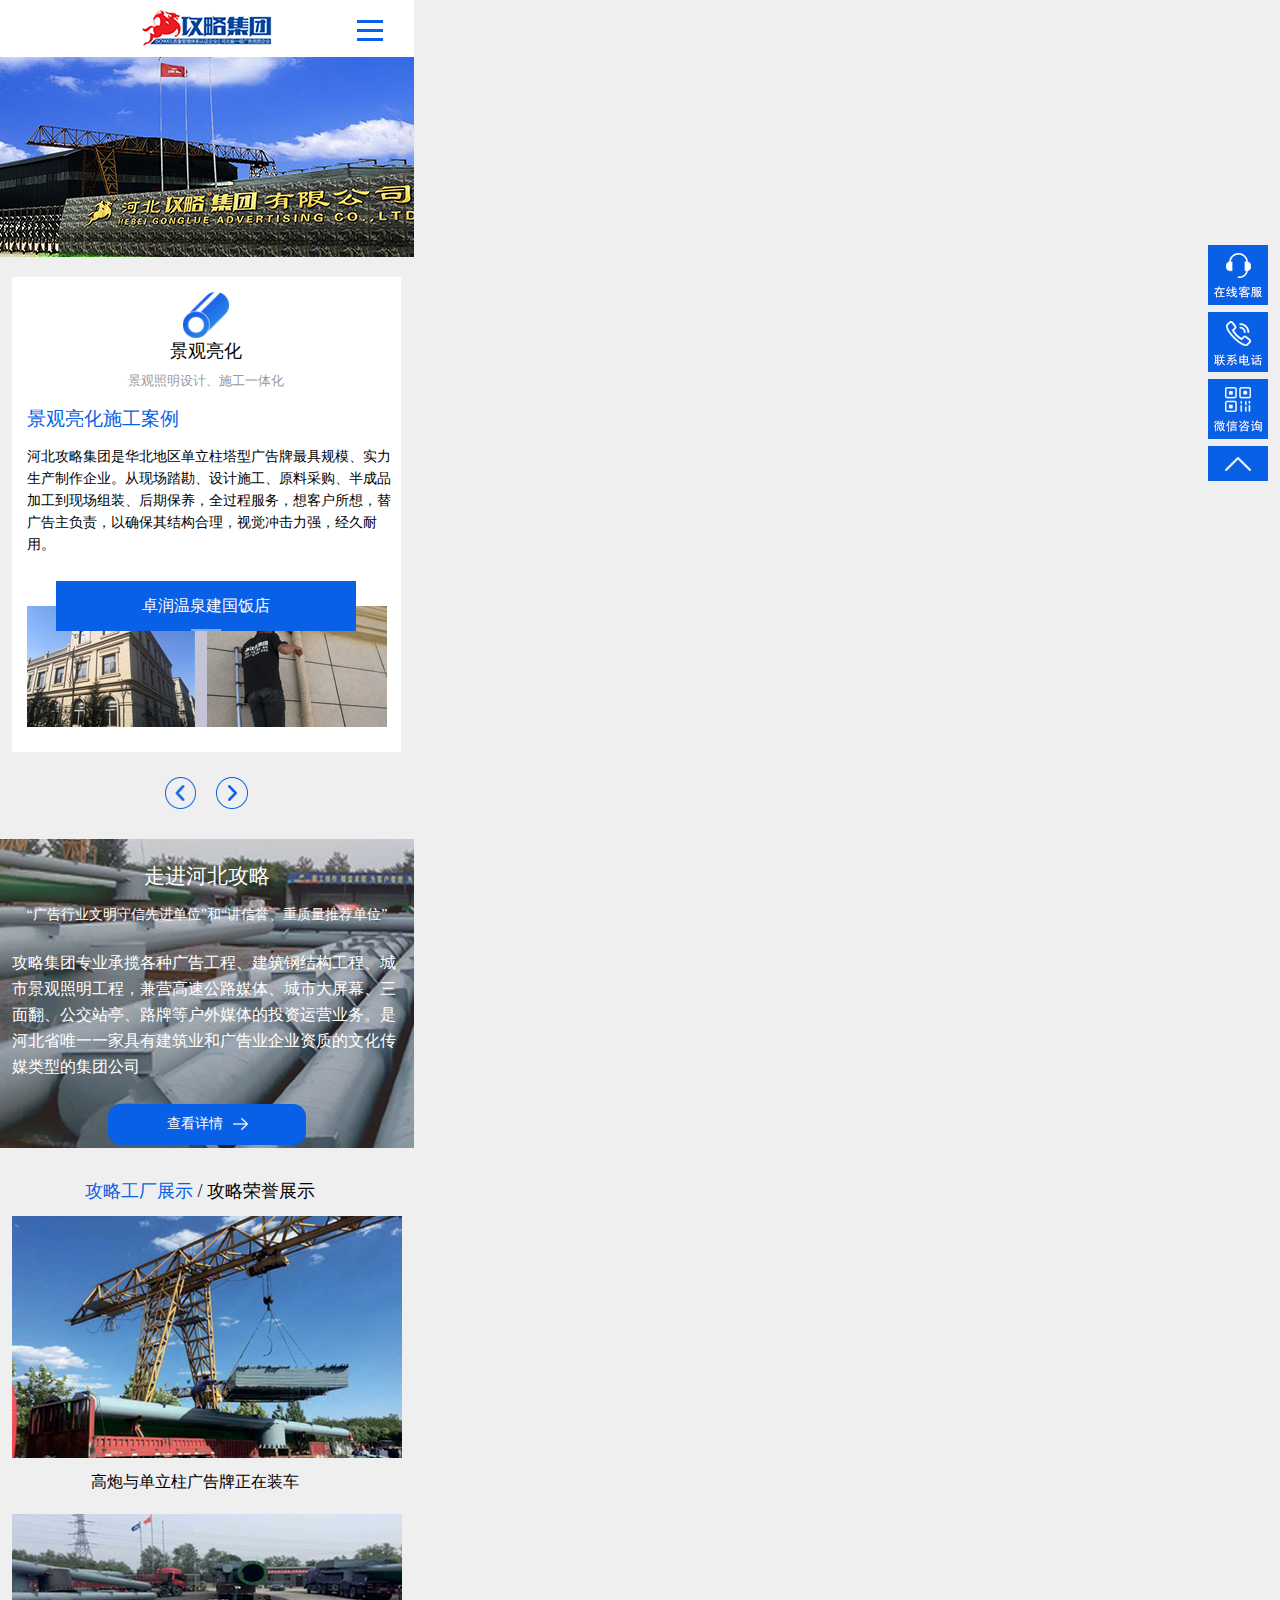
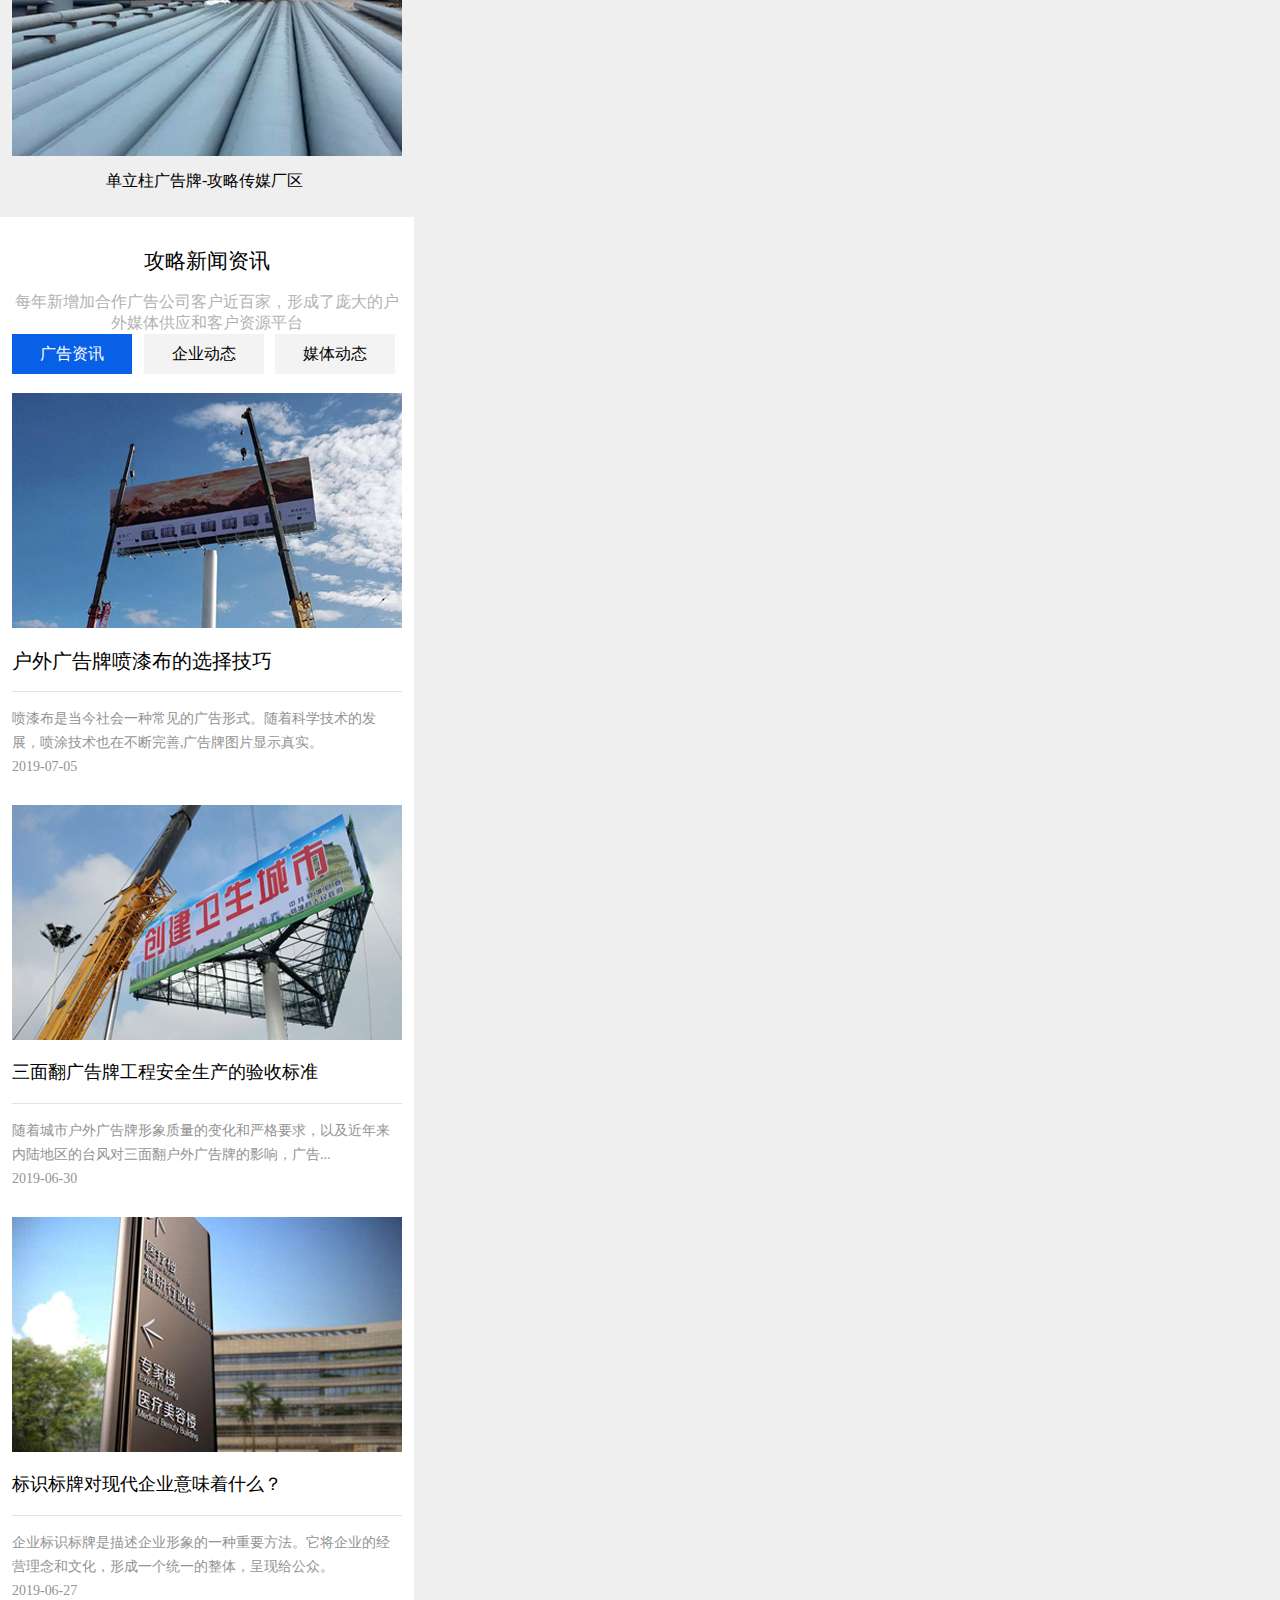
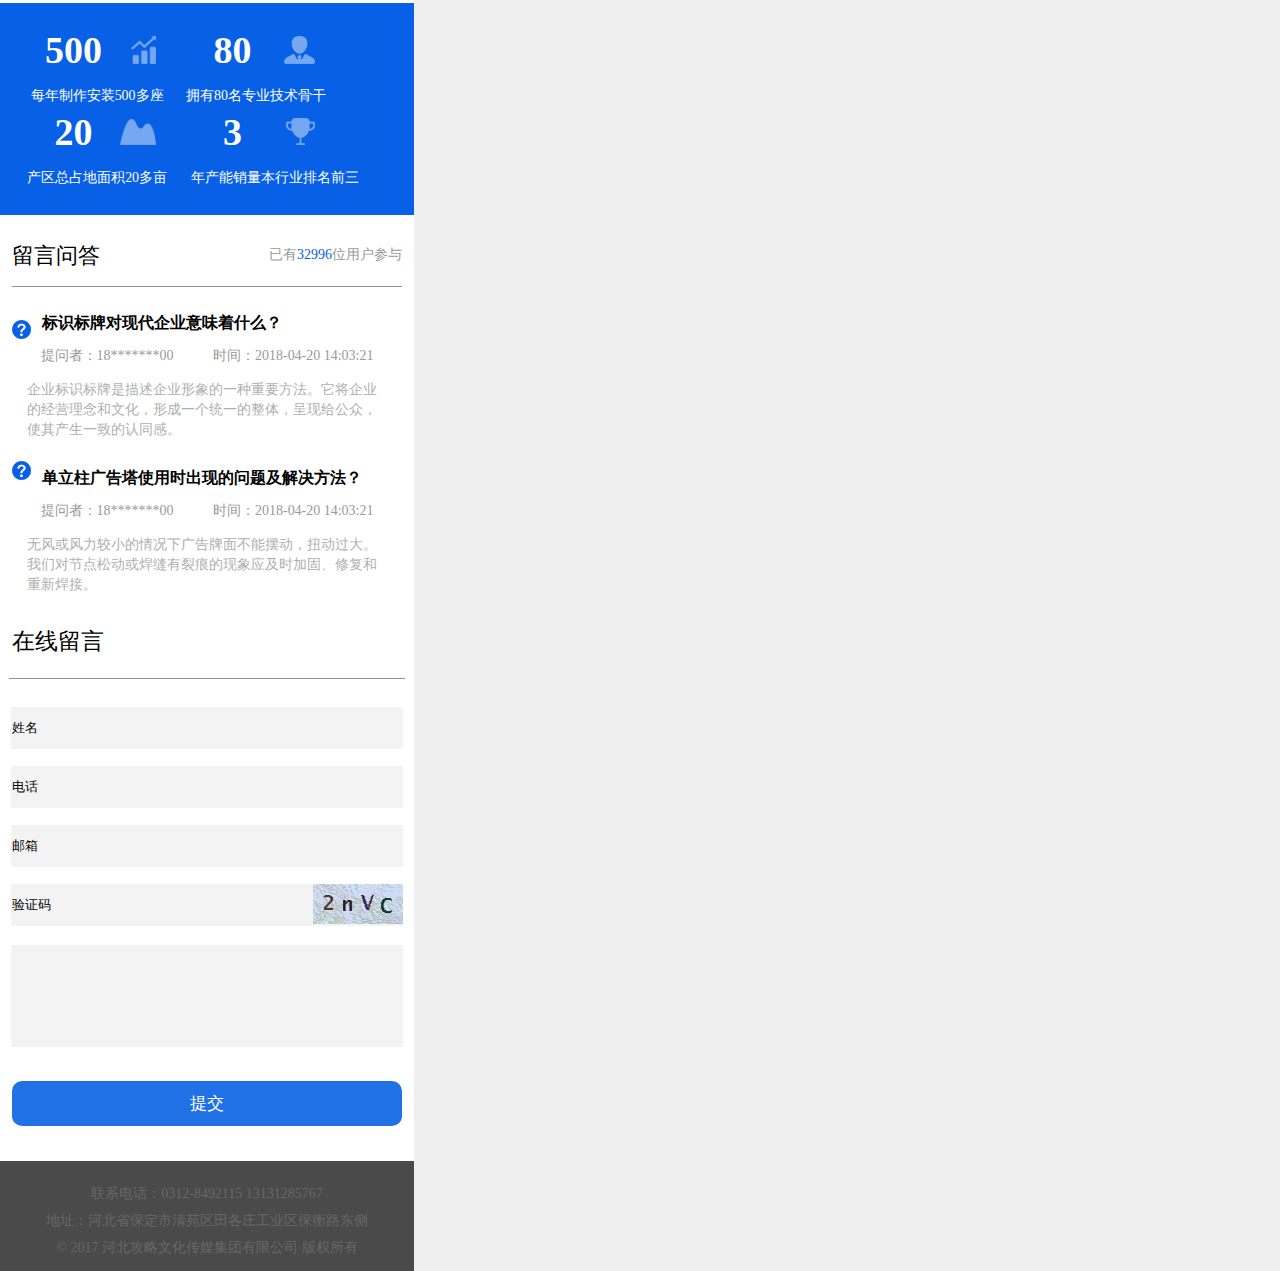
<file: Gonglue/index.html>
<!DOCTYPE html>
<html lang="zh">
<head>
	<meta charset="UTF-8">
	<meta name="viewport" content="width=device-width, initial-scale=1.0">
	<meta http-equiv="X-UA-Compatible" content="ie=edge">
	<link rel="stylesheet" type="text/css" href="css/index.css"/>
	<script>
		    window.onload = window.onresize = function(){
		        var view_width = document.getElementsByTagName('html')[0].getBoundingClientRect().width;
		        var _html = document.getElementsByTagName('html')[0];
		        view_width>414?_html.style.fontSize = 414 / 16 + 'px':_html.style.fontSize = view_width / 16 + 'px';
		    }
		</script>
	<title>攻略</title>
</head>
<body>
	<!-- header开始 -->
	<header>
		<!-- logo开始 -->
		<div class="logo">
			<a href="index.html"><img src="img/logo.png" ></a>
		</div>
		<!-- logo结束 -->
		<!-- 列表开始 -->
		<div class="liebiao clearfix">
			<img src="img/liebiao.png" >
			<div class="xiala">
				<ul>
					<li><a href="index.html">首页</a></li>
					<li><a href="about1.html">公司简介</a></li>
					<li><a href="about2.html">企业文化</a></li>
					<li><a href="about3.html">资质荣誉</a></li>
					<li><a href="about4.html">工厂展示</a></li>
					<li><a href="shigonganli.html">施工案例</a></li>
					<li><a href="xiangqing.html">详情 </a></li>
					<li><a href="xinwenzixun.html">新闻资讯</a></li>
					<li><a href="lianxiwomen.css">联系我们</a></li>
				</ul>
			</div>
		</div>
		<!-- 列表结束 -->
		</header>
		<!-- header结束 -->
		<!-- banner开始 -->
		<div class="banner">
			<img src="img/1.png" >
		</div>
		<!-- banner结束 -->
	</header>
	<!-- header结束 -->
	<!-- content开始 -->
	<div class="content">
		
		<!-- <div class="wrap" id='wrap'>
			<ul id="pic">
				<li><img src="img/1.png" ></li>
				<li><img src="img/2.jpg" ></li>
				<li><img src="img/3.jpg" ></li>
				<li><img src="img/4.jpg" ></li>
				<li><img src="img/5.jpg" ></li> 
			</ul>
			<p id="dian"><em class="active"></em><em></em><em></em><em></em><em></em></p>
			<a href="###" id="prev">&lt;</a>
			<a href="###" id="next">&gt;</a>
		</div>
		<script src="Js/lunbotu.js" type="text/javascript" charset="utf-8"></script> -->
		<!-- 轮播图结束 -->
		<!-- content1开始 -->
		<div class="content1">
			<div class="img">
				<img src="img/index/jingguanlianghua.png" style="width: 100%; height: auto; margin-top: 0.579rem;" >
			</div>
			<h4>景观亮化</h4>
			<p class="wenzi1">景观照明设计、施工一体化</p>
			<p class="top">景观亮化施工案例</p>
			<p class="bom">河北攻略集团是华北地区单立柱塔型广告牌最具规模、实力生产制作企业。从现场踏勘、设计施工、原料采购、半成品加工到现场组装、后期保养，全过程服务，想客户所想，替广告主负责，以确保其结构合理，视觉冲击力强，经久耐用。</p>
			<div class="fandian">
				<div class="wenzi">
					<p>卓润温泉建国饭店</p>
				</div>
			</div>
			<ul class="clearfix">
				<li class="clearfix">
					<img src="img/index/fandian_left.png" >
				</li>
				<li class="clearfix">
					<img src="img/index/fandian_right.png" >
					</li>
			</ul>
		</div>
		<div class="jiantou">
			<div class="tupian tupian1">
				<img src="img/index/left.png" >
			</div>
			<div class="tupian">
				<img src="img/index/right.png" >
			</div>
		</div>
		<!-- content1结束 -->
		<!-- content2开始 -->
		<div class="content2">
			<div class="wenzi2">
				<h4>走进河北攻略</h4>
				<h3>“广告行业文明守信先进单位”和“讲信誉、重质量推荐单位”</h3>
				<p>攻略集团专业承揽各种广告工程、建筑钢结构工程、城市景观照明工程，兼营高速公路媒体、城市大屏幕、三面翻、公交站亭、路牌等户外媒体的投资运营业务。是河北省唯一一家具有建筑业和广告业企业资质的文化传媒类型的集团公司</p>
				<div class="xiangqing">
					<p>查看详情</p>
				</div>
			</div>
		</div>
		<!-- content2结束 -->
		<!-- content3开始 -->
		<div class="content3">
			<div class="c3_wenzi">
				<p>
					<span style="color: #0760E5;">攻略工厂展示</span> / 攻略荣誉展示
				</p>
			</div>
			<div class="img1">
				<img src="img/index/img1.png" >
			</div>
			<div class="c3_wenzi2">
				<p>
					高炮与单立柱广告牌正在装车
				</p>
			</div>
			<div class="img2">
				<img src="img/index/img2.png" >
			</div>
			<div class="c3_wenzi3">
				<p>
					单立柱广告牌-攻略传媒厂区
				</p>
			</div>
		</div>
		<!-- content3结束 -->
		<!-- content4开始 -->
		<div class="content4">
			<h4 class="zixun">攻略新闻资讯</h4>
			<p class="huise">每年新增加合作广告公司客户近百家，形成了庞大的户外媒体供应和客户资源平台</p>
			<ul>
				<li class="mr active">广告资讯</li>
				<li class="mr">企业动态</li>
				<li>媒体动态</li>
			</ul>
			<div class="img3">
				<img src="img/index/img3.png" >
			</div>
			<h4 class="huwai">户外广告牌喷漆布的选择技巧</h4>
			<p class="penqibu">喷漆布是当今社会一种常见的广告形式。随着科学技术的发展，喷涂技术也在不断完善,广告牌图片显示真实。<br>2019-07-05</p>
			<div class="img4">
				<img src="img/index/img4.png" >
			</div>
			<h4 class="sanmianfan">三面翻广告牌工程安全生产的验收标准</h4>
			<p class="penqibu">随着城市户外广告牌形象质量的变化和严格要求，以及近年来内陆地区的台风对三面翻户外广告牌的影响，广告...<br>2019-06-30</p>
			<div class="img5">
				<img src="img/index/img5.png" >
			</div>
			<h4 class="sanmianfan">标识标牌对现代企业意味着什么？</h4>
			<p class="penqibu">企业标识标牌是描述企业形象的一种重要方法。它将企业的经营理念和文化，形成一个统一的整体，呈现给公众。<br>2019-06-27</p>
		</div>
		<!-- content4结束 -->
		<!-- content5开始 -->
		<div class="content5 clearfix">
			<div class="shangsheng clearfix">
				<h1 class="five">500</h1>
				<p id="five">每年制作安装500多座</p>
			</div>
			<div class="shangsheng clearfix">
				<h1 class="eight">80</h1>
				<p id="eight">拥有80名专业技术骨干</p>
			</div>
			<div class="shangsheng clearfix">
				<h1 class="tw">20</h1>
				<p id="tw">产区总占地面积20多亩</p>
			</div>
			<div class="shangsheng2 clearfix">
				<h1 class="three">3</h1>
				<p id="three">年产能销量本行业排名前三</p>
			</div>
		</div>
		
		<!-- content5结束 -->
		<!-- 留言问答开始 -->
				<div class="wenda cl">
					<div class="top">
						<p class="liuyanwenda">留言问答<span>已有<strong>32996</strong>位用户参与</span></p>
					</div>
					<div class="wenda-content">
						<div id="content1">
							<h4>标识标牌对现代企业意味着什么？</h4>
							<p class="tiwenzhe">提问者：18*******00<span>时间：2018-04-20 14:03:21</span></p>
							<p class="qiyebiaoshi">企业标识标牌是描述企业形象的一种重要方法。它将企业的经营理念和文化，形成一个统一的整体，呈现给公众，使其产生一致的认同感。</p>
						</div>
						<div id="content2">
							<h4>单立柱广告塔使用时出现的问题及解决方法？</h4>
							<p class="tiwenzhe">提问者：18*******00<span>时间：2018-04-20 14:03:21</span></p>
							<p class="wufeng">无风或风力较小的情况下广告牌面不能摆动，扭动过大。我们对节点松动或焊缝有裂痕的现象应及时加固、修复和重新焊接。</p>
						</div>
					</div>
				</div>
		<!-- 留言问答结束 -->
		<!-- 在线留言开始 -->
		<form action="#" method="post">
			<h4>在线留言</h4>
			<table>
				<tr>
					<td><input type="" name="" id="" value="姓名" /></td>
				</tr>
				<tr>
					<td>
						<input type="" name="" id="" value="电话" />
					</td>
				</tr>
				<tr>
					<td>
						<input type="" name="" id="" value="邮箱" />
					</td>
				</tr>
				<tr>
					<td style="position: relative;">
						<input class="yanzhengma" type="" name="" id="" value="验证码" / >
						<img src="img/index/yanzhengma.png" >
					</td>
				</tr>
			</table>
			<table class="t2">
				<tr>
					<td>
						<textarea rows="8" cols="60">
							
						</textarea>
					</td>
				</tr>
				
			</table>
			<div class="tijiao">
				<button type="button">提交</button>
			</div>
			<!-- 李文旭191324243 -->
		</form>
		<!-- 在线留言结束 -->
	</div>
		<!-- 二维码开始 -->
		<div class="erweima">
			<img src="img/zaixiankefu.png" >
			<img src="img/lianxidianhua.png" >
			<img src="img/weixinzixun.png" >
			<img src="img/zixun.png" >
		</div>
		<!-- 二维码结束 -->
	<!-- content结束 -->
	<!-- footer开始 -->
	<footer>
		<p>联系电话：0312-8492115  13131285767
		<br>地址：河北省保定市清苑区田各庄工业区保衡路东侧		<br> © 2017 河北攻略文化传媒集团有限公司 版权所有</p>
	</footer>
	<!-- footer结束 -->
	
</body>
</html>
</file>
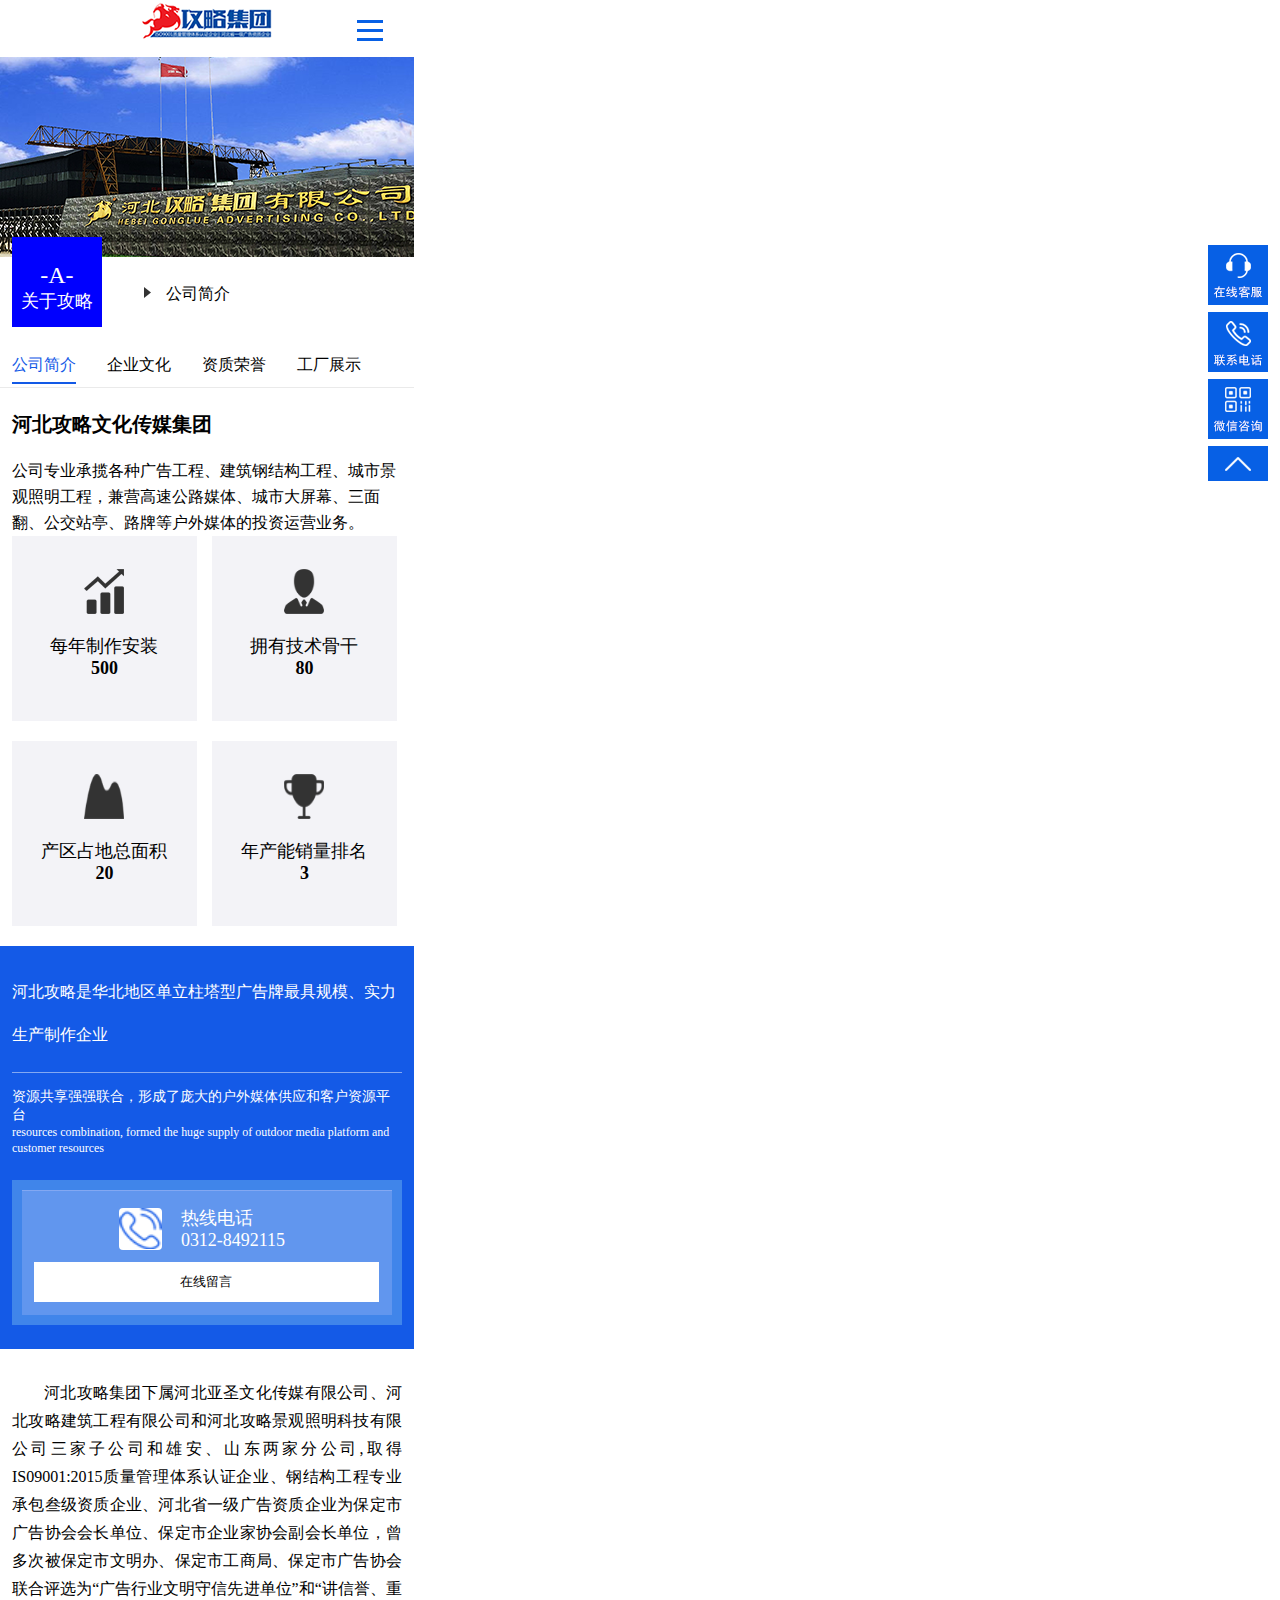
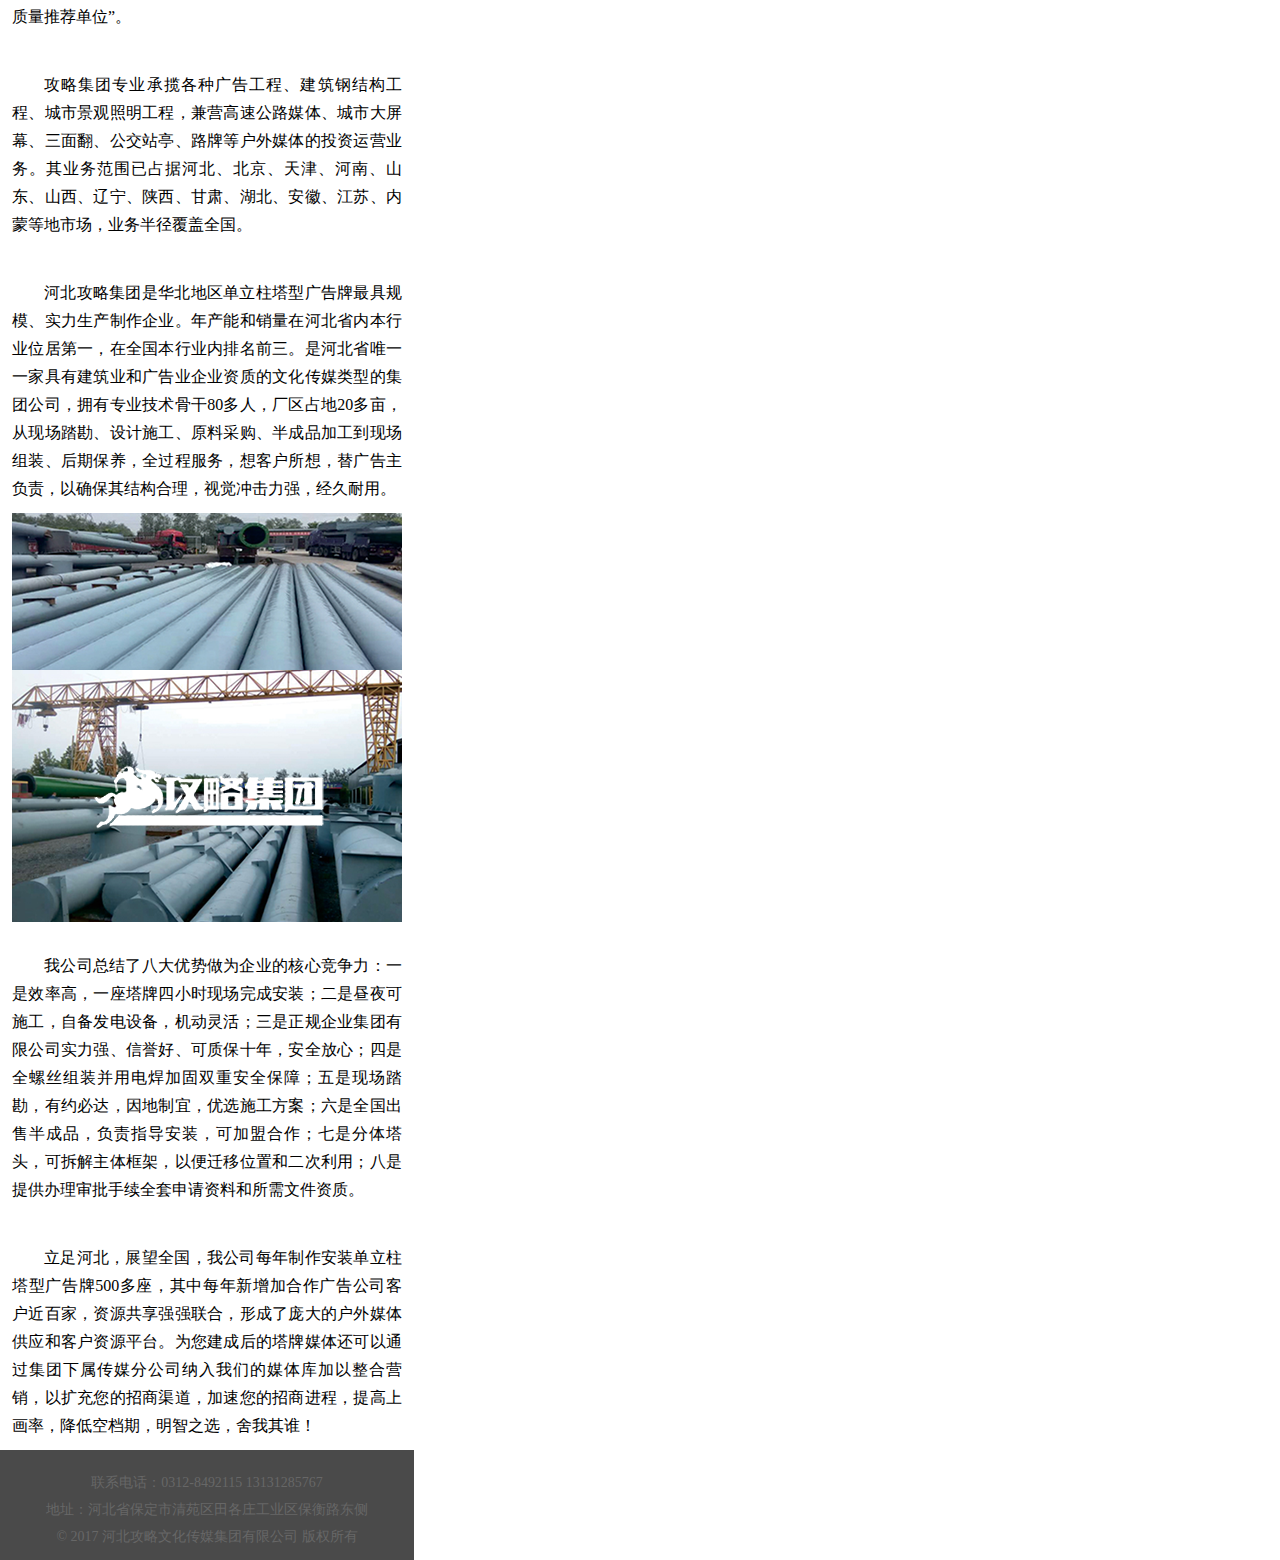
<file: Gonglue/about1.html>
<!DOCTYPE html>
<html lang="zh">
<head>
	<meta charset="UTF-8">
	<meta name="viewport" content="width=device-width, initial-scale=1.0">
	<meta http-equiv="X-UA-Compatible" content="ie=edge">
	<link rel="stylesheet" type="text/css" href="css/about1.css"/>
	<script>
		    window.onload = window.onresize = function(){
		        var view_width = document.getElementsByTagName('html')[0].getBoundingClientRect().width;
		        var _html = document.getElementsByTagName('html')[0];
		        view_width>414?_html.style.fontSize = 414 / 16 + 'px':_html.style.fontSize = view_width / 16 + 'px';
		    }
		</script>
	<title>公司简介</title>
	
</head>
<body>
	<!-- header开始 -->
	<header>
		<!-- logo开始 -->
		<div class="logo">
			<a href="index.html"><img src="img/logo.png" ></a>
		</div>
		<!-- logo结束 -->
		<!-- 列表开始 -->
		<div class="liebiao clearfix">
			<img src="img/liebiao.png" >
			<div class="xiala">
				<ul>
					<li><a href="index.html">首页</a></li>
					<li><a href="about1.html">公司简介</a></li>
					<li><a href="about2.html">企业文化</a></li>
					<li><a href="about3.html">资质荣誉</a></li>
					<li><a href="about4.html">工厂展示</a></li>
					<li><a href="shigonganli.html">施工案例</a></li>
					<li><a href="xiangqing.html">详情 </a></li>
					<li><a href="xinwenzixun.html">新闻资讯</a></li>
					<li><a href="lianxiwomen.css">联系我们</a></li>
				</ul>
			</div>
		</div>
		<!-- 列表结束 -->
		</header>
		<!-- header结束 -->
		<!-- banner开始 -->
		<div class="banner">
			<img src="img/1.png" >
		</div>
		<!-- banner结束 -->
		<!-- 轮播图结束 -->
		<!-- content1开始 -->
		<div class="c1">
			<div class="guanyu">
				<ul class="clearfix">
					<li class="blue"><span class="A">-A-</span><br>关于攻略</li>
					<li class="right">
						<a href="about1.html">公司简介</a>
					</li>
				</ul>
			</div>
			<div class="nav">
				<ul>
					<li class="active"><a href="about1.html">公司简介</a></li>
					<li><a href="about2.html">企业文化</a></li>
					<li><a href="about3.html">资质荣誉</a></li>
					<li><a href="about4.html">工厂展示</a></li>
				</ul>
			</div>
			<div class="wenzi1">
				<h4><span>河北攻略文化传媒集团</span></h4>
				<p>公司专业承揽各种广告工程、建筑钢结构工程、城市景观照明工程，兼营高速公路媒体、城市大屏幕、三面翻、公交站亭、路牌等户外媒体的投资运营业务。</p>
			</div>
			<div class="tupian clearfix">
				<div class="shangsheng">
					<div class="img1">
						<img src="img/about1/shangsheng.png" >
					</div>
					<p>每年制作安装<br><strong>500</strong></p>
				</div>
				<div class="ren">
					<div class="img1">
						<img src="img/about1/ren.png" >
					</div>
					<p>拥有技术骨干<br><strong>80</strong></p>
				</div>
				<div class="shan">
					<div class="img1">
						<img src="img/about1/shan.png" >
					</div>
					<p>产区占地总面积<br><strong>20</strong></p>
				</div>
				<div class="jiangbei">
					<div class="img1">
						<img src="img/about1/jiangbei.png" >
					</div>
					<p>年产能销量排名<br><strong>3</strong></p>
				</div>
			</div>
		</div>
		<!-- content1结束 -->
		<!-- content2开始 -->
		<div class="c2">
			<h4>河北攻略是华北地区单立柱塔型广告牌最具规模、实力生产制作企业</h4>
			<p>资源共享强强联合，形成了庞大的户外媒体供应和客户资源平台<br><strong> resources combination, formed the huge supply of outdoor media platform and customer resources</strong></p>
			<div class="rexiandianhua">
				<div class="dianhua">
					<img src="img/about1/rexiandianhua.png" >
				</div>
				<p style="padding-bottom: 0.463rem;">热线电话<br>0312-8492115</p>
				<button type="button" style="width: 13.333rem; height: 1.545rem; margin-left: 0.463rem; background: #FFFFFF; outline: none; border: none;">在线留言</button>
			</div>

		</div>
		<!-- content2结束 -->
		<!-- content3开始 -->
		<div class="c3">
			<p class="p1">
				河北攻略集团下属河北亚圣文化传媒有限公司、河北攻略建筑工程有限公司和河北攻略景观照明科技有限公司三家子公司和雄安、山东两家分公司,取得IS09001:2015质量管理体系认证企业、钢结构工程专业承包叁级资质企业、河北省一级广告资质企业为保定市广告协会会长单位、保定市企业家协会副会长单位，曾多次被保定市文明办、保定市工商局、保定市广告协会联合评选为“广告行业文明守信先进单位”和“讲信誉、重质量推荐单位”。
			</p>
			<p class="p2">
				攻略集团专业承揽各种广告工程、建筑钢结构工程、城市景观照明工程，兼营高速公路媒体、城市大屏幕、三面翻、公交站亭、路牌等户外媒体的投资运营业务。其业务范围已占据河北、北京、天津、河南、山东、山西、辽宁、陕西、甘肃、湖北、安徽、江苏、内蒙等地市场，业务半径覆盖全国。
			</p>
			<p class="p3">
				河北攻略集团是华北地区单立柱塔型广告牌最具规模、实力生产制作企业。年产能和销量在河北省内本行业位居第一，在全国本行业内排名前三。是河北省唯一一家具有建筑业和广告业企业资质的文化传媒类型的集团公司，拥有专业技术骨干80多人，厂区占地20多亩，从现场踏勘、设计施工、原料采购、半成品加工到现场组装、后期保养，全过程服务，想客户所想，替广告主负责，以确保其结构合理，视觉冲击力强，经久耐用。
			</p>
			<div style="width: 15.072rem; height: 6.067rem; margin: 0 auto;">
				<img src="./img/about1/img1.png" >
			</div>
			<div class="img2" style="width: 15.072rem; height: 9.739rem; margin: 0 auto; position: relative;">
				<img src="img/about1/img2.png" >
				<div class="logo2">
					<img src="img/about1/logo.png" >
				</div>
			</div>
			<p class="p4">
				我公司总结了八大优势做为企业的核心竞争力：一是效率高，一座塔牌四小时现场完成安装；二是昼夜可施工，自备发电设备，机动灵活；三是正规企业集团有限公司实力强、信誉好、可质保十年，安全放心；四是全螺丝组装并用电焊加固双重安全保障；五是现场踏勘，有约必达，因地制宜，优选施工方案；六是全国出售半成品，负责指导安装，可加盟合作；七是分体塔头，可拆解主体框架，以便迁移位置和二次利用；八是提供办理审批手续全套申请资料和所需文件资质。
			</p>
			<p class="p5">
				立足河北，展望全国，我公司每年制作安装单立柱塔型广告牌500多座，其中每年新增加合作广告公司客户近百家，资源共享强强联合，形成了庞大的户外媒体供应和客户资源平台。为您建成后的塔牌媒体还可以通过集团下属传媒分公司纳入我们的媒体库加以整合营销，以扩充您的招商渠道，加速您的招商进程，提高上画率，降低空档期，明智之选，舍我其谁！
				</p>
		</div>
		<!-- content3结束 -->
	</div>
	<!-- content结束 -->
	<!-- footer开始 -->
	<footer>
		<p>联系电话：0312-8492115  13131285767
		<br>地址：河北省保定市清苑区田各庄工业区保衡路东侧
		<br> © 2017 河北攻略文化传媒集团有限公司 版权所有</p>
	</footer>
	<!-- footer结束 -->
	<!-- 二维码开始 -->
	<!-- 二维码开始 -->
	<div class="erweima">
		<img src="img/zaixiankefu.png" >
		<img src="img/lianxidianhua.png" >
		<img src="img/weixinzixun.png" >
		<img src="img/zixun.png" >
	</div>
	<!-- 二维码结束 -->
</body>
</html>
</file>
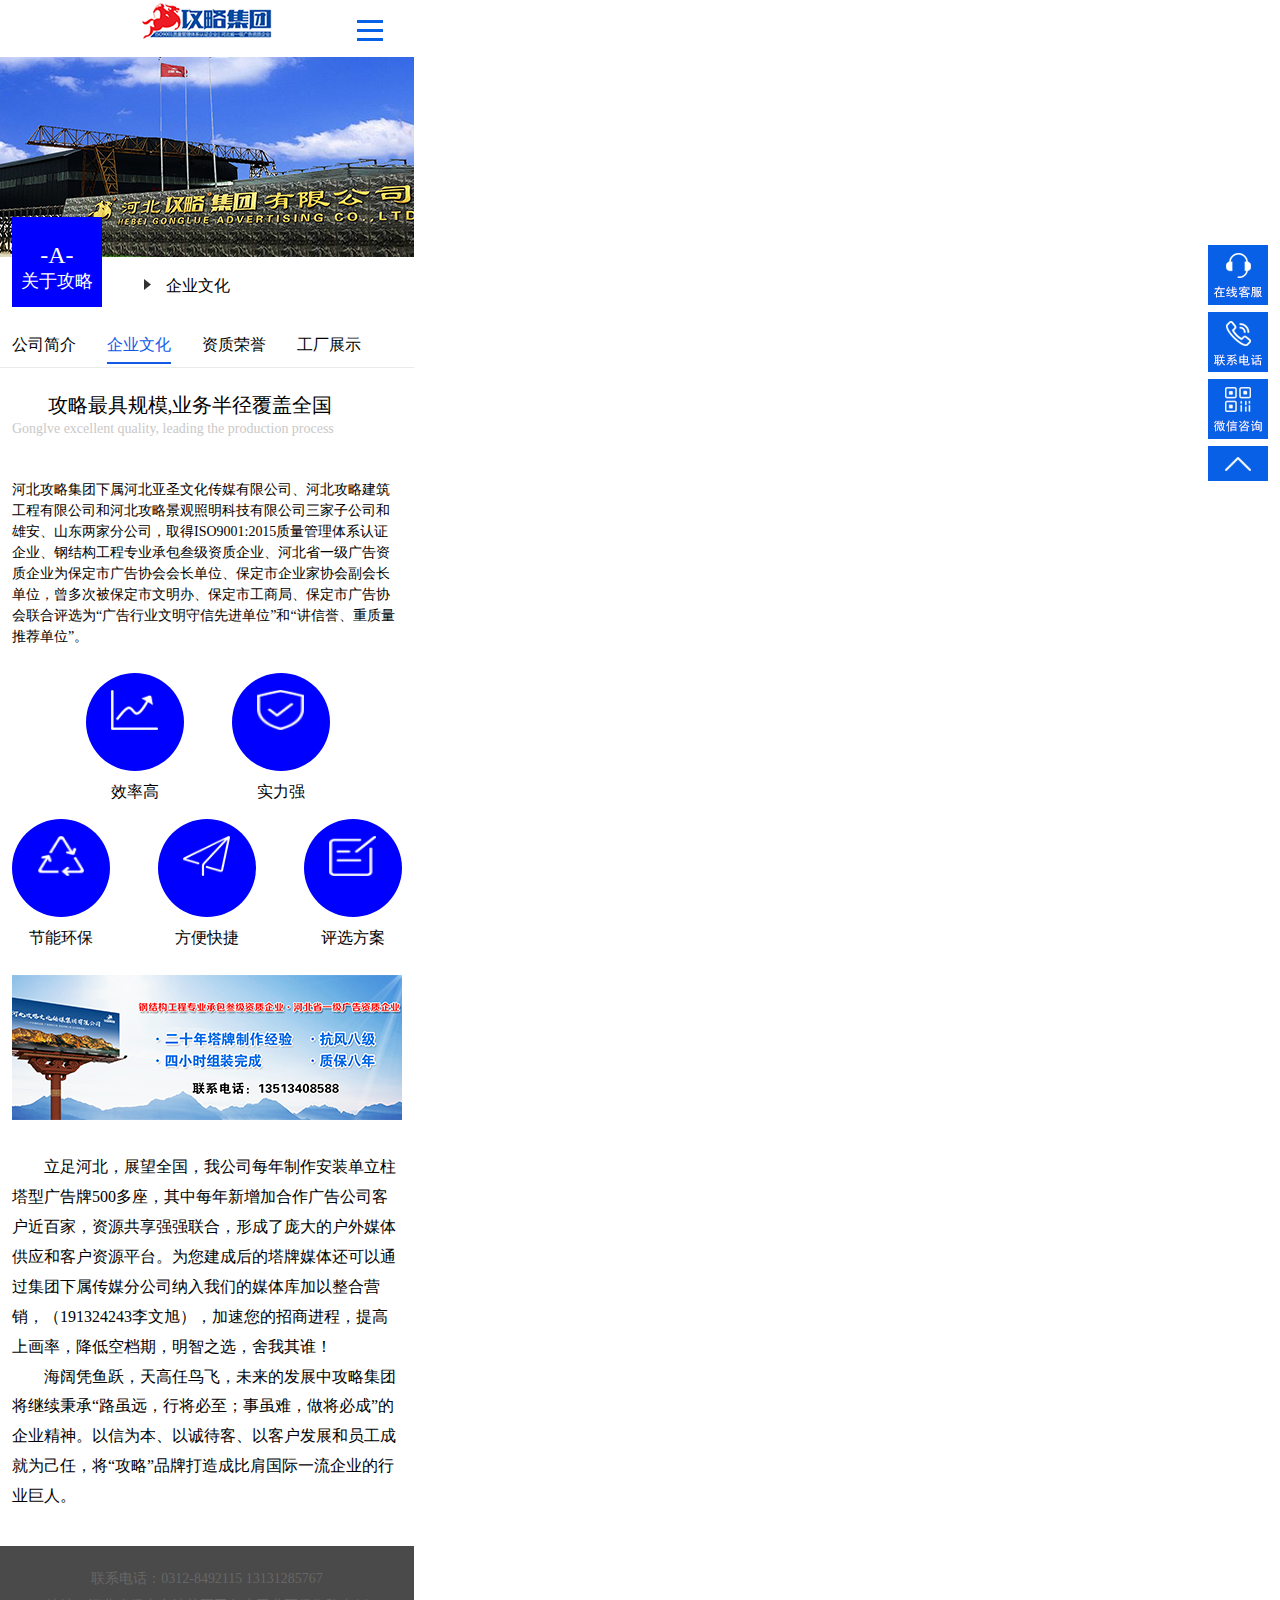
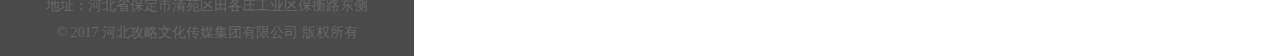
<file: Gonglue/about2.html>
<!DOCTYPE html>
<html lang="zh">
<head>
	<meta charset="UTF-8">
	<meta name="viewport" content="width=device-width, initial-scale=1.0">
	<meta http-equiv="X-UA-Compatible" content="ie=edge">
	<link rel="stylesheet" type="text/css" href="css/about2.css"/>
	<script>
		    window.onload = window.onresize = function(){
		        var view_width = document.getElementsByTagName('html')[0].getBoundingClientRect().width;
		        var _html = document.getElementsByTagName('html')[0];
		        view_width>414?_html.style.fontSize = 414 / 16 + 'px':_html.style.fontSize = view_width / 16 + 'px';
		    }
		</script>
	<title>企业文化</title>
</head>
<body>
	<!-- header开始 -->
	<!-- header开始 -->
	<header>
		<!-- logo开始 -->
		<div class="logo">
			<a href="index.html"><img src="img/logo.png" ></a>
		</div>
		<!-- logo结束 -->
		<!-- 列表开始 -->
		<div class="liebiao clearfix">
			<img src="img/liebiao.png" >
			<div class="xiala">
				<ul>
					<li><a href="index.html">首页</a></li>
					<li><a href="about1.html">公司简介</a></li>
					<li><a href="about2.html">企业文化</a></li>
					<li><a href="about3.html">资质荣誉</a></li>
					<li><a href="about4.html">工厂展示</a></li>
					<li><a href="shigonganli.html">施工案例</a></li>
					<li><a href="xiangqing.html">详情 </a></li>
					<li><a href="xinwenzixun.html">新闻资讯</a></li>
					<li><a href="lianxiwomen.css">联系我们</a></li>
				</ul>
			</div>
		</div>
		<!-- 列表结束 -->
		</header>
		<!-- header结束 -->
		<!-- banner开始 -->
		<div class="banner">
			<img src="img/1.png" >
		</div>
		<!-- banner结束 -->
		<!-- content开始 -->
		<div class="content">
			<div class="c1">
				<div class="c1">
					<div class="guanyu">
						<ul class="clearfix">
							<li class="blue"><span class="A">-A-</span><br>关于攻略</li>
							<li class="right">
								<a href="about2.html">企业文化</a>
							</li>
						</ul>
					</div>
					<div class="nav">
						<ul>
							<li ><a href="about1.html">公司简介</a></li>
							<li class="active"><a href="about2.html">企业文化</a></li>
							<li><a href="about3.html">资质荣誉</a></li>
							<li><a href="about4.html">工厂展示</a></li>
						</ul>
					</div>
					<div class="wenzi">
						<h4>攻略最具规模,业务半径覆盖全国</h4>
						<p style="color: #CAC8C8; padding-bottom: 1.545rem;">Gonglve excellent quality, leading the production process</p>
						<p>河北攻略集团下属河北亚圣文化传媒有限公司、河北攻略建筑工程有限公司和河北攻略景观照明科技有限公司三家子公司和雄安、山东两家分公司，取得ISO9001:2015质量管理体系认证企业、钢结构工程专业承包叁级资质企业、河北省一级广告资质企业为保定市广告协会会长单位、保定市企业家协会副会长单位，曾多次被保定市文明办、保定市工商局、保定市广告协会联合评选为“广告行业文明守信先进单位”和“讲信誉、重质量推荐单位”。
</p>
					</div>
			</div>
			<!-- c1结束 -->
			<div class="c2">
				<div class="tupian">
					<ul class="clearfix">
						<li style="margin-left: 2.859rem; margin-right: 0.734rem; margin-bottom: 1.855rem;">
							<img src="img/about2/xiaolv.png" >
							<p>效率高</p>
						</li>
						<li style="margin-left: 1.12rem; margin-bottom: 1.855rem;">
							<img src="img/about2/shili.png" >
							<p>实力强</p>
						</li>
						<li>
							<img src="img/about2/huanbao.png" >
							<p>节能环保</p>
						</li>
						<li>
							<img src="img/about2/fangbian.png" >
							<p>方便快捷</p>
						</li>
						<li style="margin: 0;">
							<img src="img/about2/fangan.png" >
							<p>评选方案</p>
						</li>
					</ul>
				</div>
			</div>
			<!-- c2结束 -->
			<div class="banner2">
				<img src="img/about2/banner2.png" >
			</div>
			<div class="c3">
				<p>立足河北，展望全国，我公司每年制作安装单立柱塔型广告牌500多座，其中每年新增加合作广告公司客户近百家，资源共享强强联合，形成了庞大的户外媒体供应和客户资源平台。为您建成后的塔牌媒体还可以通过集团下属传媒分公司纳入我们的媒体库加以整合营销，（191324243李文旭），加速您的招商进程，提高上画率，降低空档期，明智之选，舍我其谁！</p>
				<p>海阔凭鱼跃，天高任鸟飞，未来的发展中攻略集团将继续秉承“路虽远，行将必至；事虽难，做将必成”的企业精神。以信为本、以诚待客、以客户发展和员工成就为己任，将“攻略”品牌打造成比肩国际一流企业的行业巨人。</p>
			</div>
			<!-- c3结束 -->
		</div>
		<!-- content结束 -->
		<!-- footer开始 -->
		<footer>
			<p>联系电话：0312-8492115  13131285767
			<br>地址：河北省保定市清苑区田各庄工业区保衡路东侧
			<br> © 2017 河北攻略文化传媒集团有限公司 版权所有</p>
		</footer>
		<!-- footer结束 -->
		<!-- 二维码开始 -->
		<!-- 二维码开始 -->
		<div class="erweima">
			<img src="img/zaixiankefu.png" >
			<img src="img/lianxidianhua.png" >
			<img src="img/weixinzixun.png" >
			<img src="img/zixun.png" >
		</div>
		<!-- 二维码结束 -->
</body>
</html>
</file>
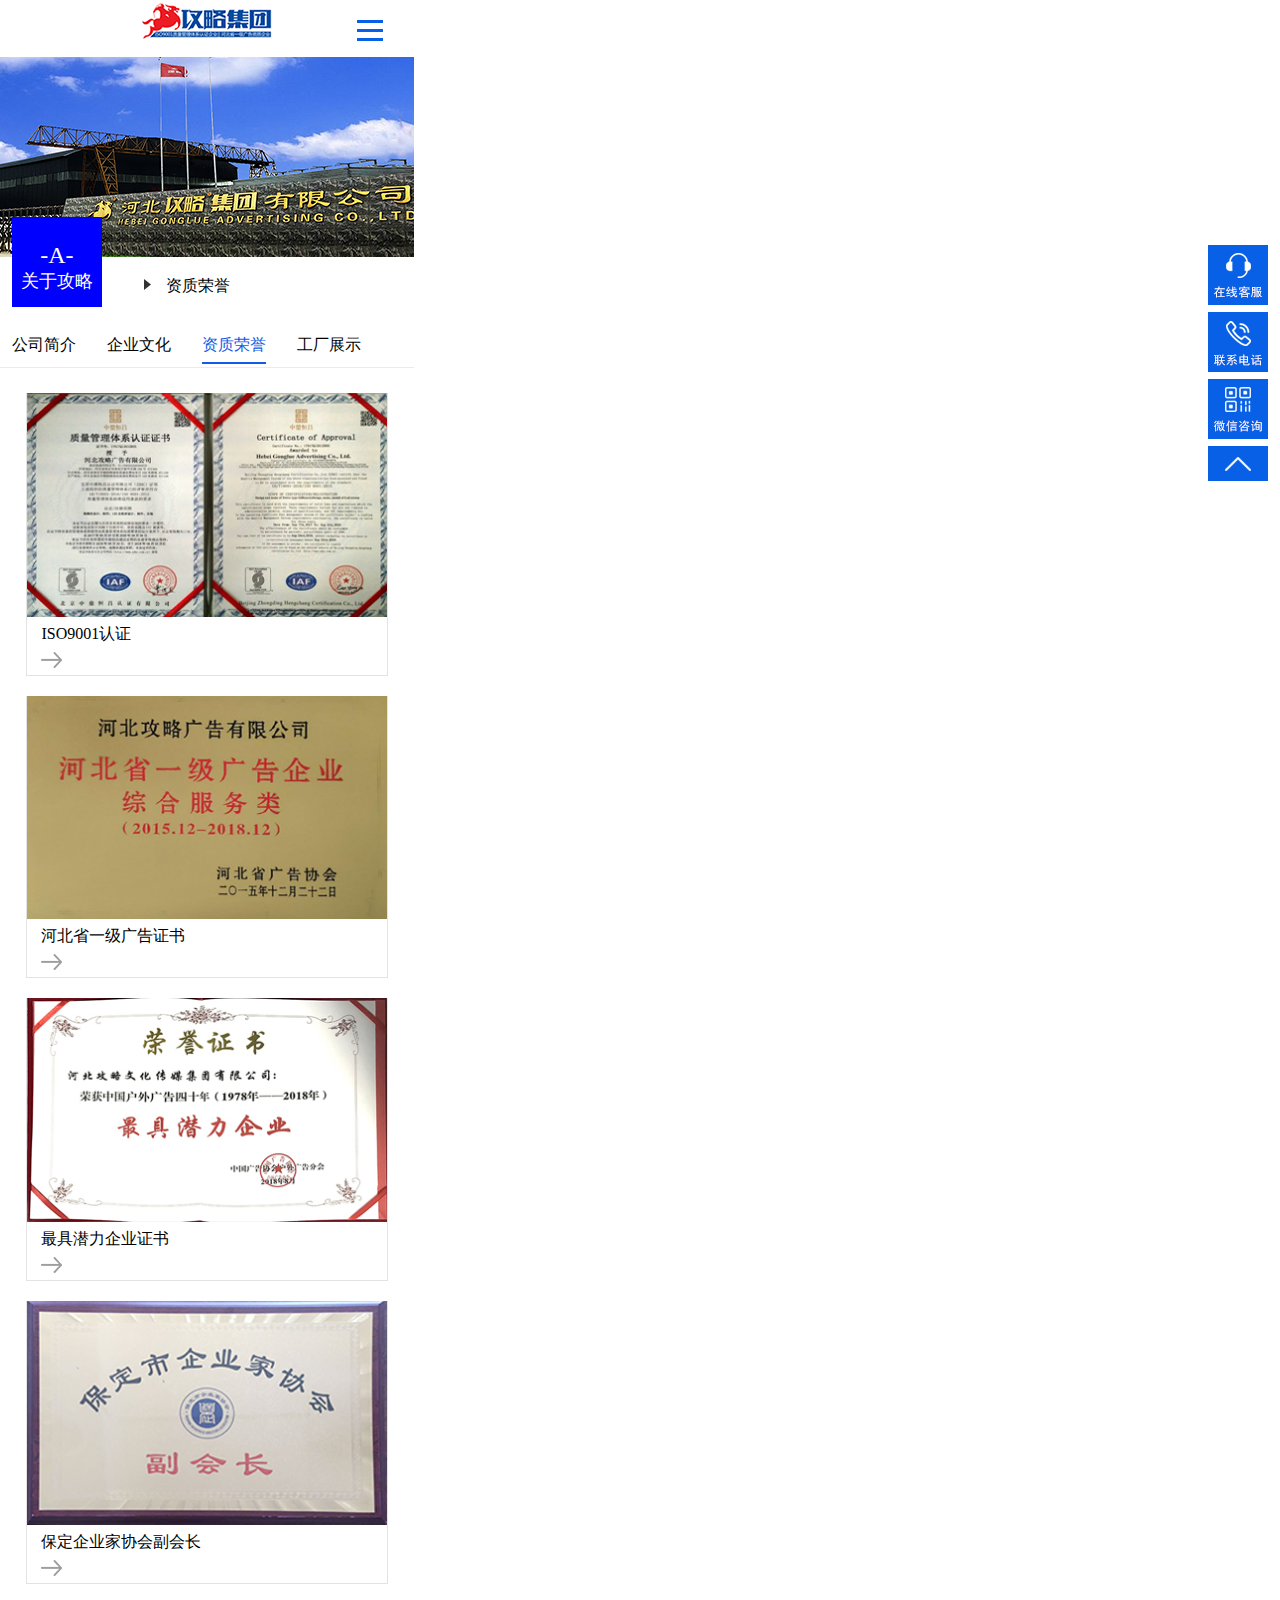
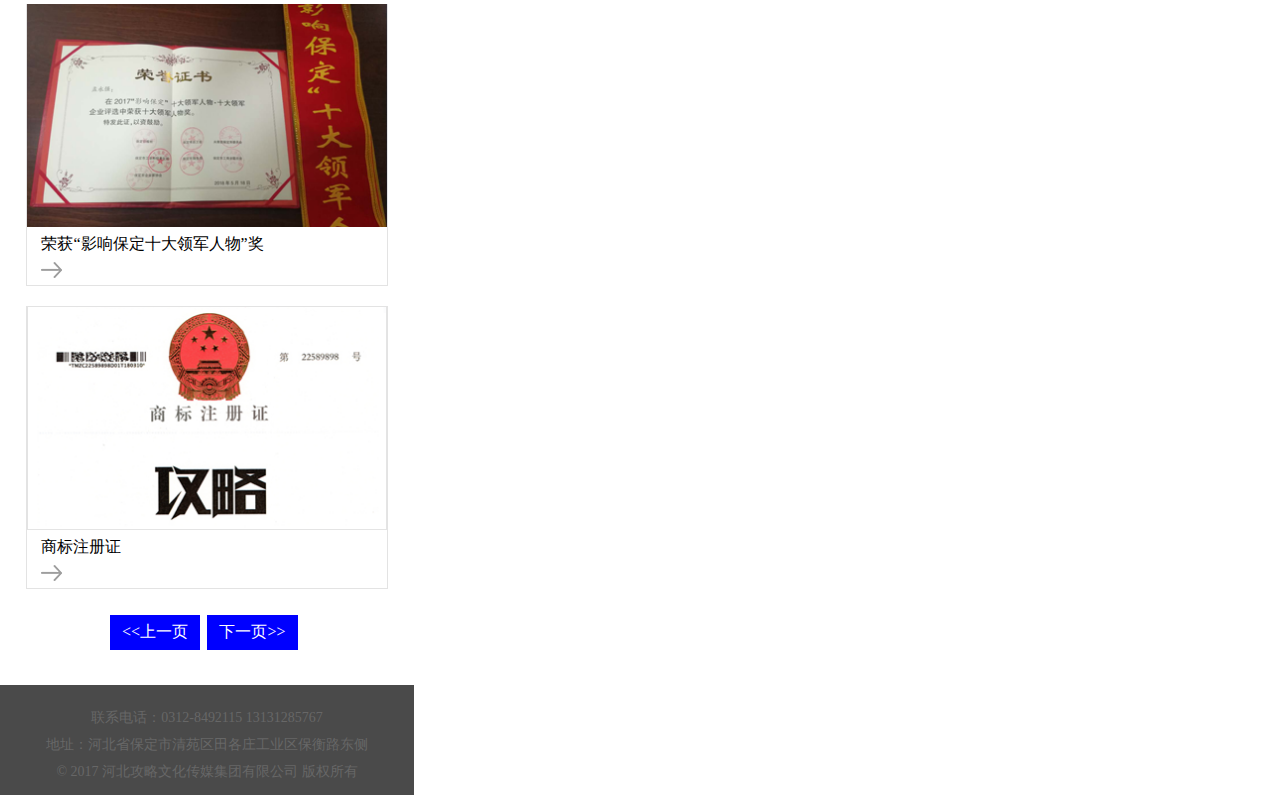
<file: Gonglue/about3.html>
<!DOCTYPE html>
<html lang="zh">
<head>
	<meta charset="UTF-8">
	<meta name="viewport" content="width=device-width, initial-scale=1.0">
	<meta http-equiv="X-UA-Compatible" content="ie=edge">
	<link rel="stylesheet" type="text/css" href="css/about3.css"/>
	<script>
		    window.onload = window.onresize = function(){
		        var view_width = document.getElementsByTagName('html')[0].getBoundingClientRect().width;
		        var _html = document.getElementsByTagName('html')[0];
		        view_width>414?_html.style.fontSize = 414 / 16 + 'px':_html.style.fontSize = view_width / 16 + 'px';
		    }
		</script>
	<title>资质荣誉</title>
</head>
<body>
	<!-- header开始 -->
	<header>
		<!-- logo开始 -->
		<div class="logo">
			<a href="index.html"><img src="img/logo.png" ></a>
		</div>
		<!-- logo结束 -->
		<!-- 列表开始 -->
		<div class="liebiao clearfix">
			<img src="img/liebiao.png" >
			<div class="xiala">
				<ul>
					<li><a href="index.html">首页</a></li>
					<li><a href="about1.html">公司简介</a></li>
					<li><a href="about2.html">企业文化</a></li>
					<li><a href="about3.html">资质荣誉</a></li>
					<li><a href="about4.html">工厂展示</a></li>
					<li><a href="shigonganli.html">施工案例</a></li>
					<li><a href="xiangqing.html">详情 </a></li>
					<li><a href="xinwenzixun.html">新闻资讯</a></li>
					<li><a href="lianxiwomen.css">联系我们</a></li>
				</ul>
			</div>
		</div>
		<!-- 列表结束 -->
		</header>
		<!-- header结束 -->
		<!-- banner开始 -->
		<div class="banner">
			<img src="img/1.png" >
		</div>
		<!-- banner结束 -->
		<!-- content开始 -->
		<div class="content">
			<!-- c1开始 -->
			<div class="c1">
				<div class="guanyu">
					<ul class="clearfix">
						<li class="blue"><span class="A">-A-</span><br>关于攻略</li>
						<li class="right">
							<a href="about3.html">资质荣誉</a>
						</li>
					</ul>
				</div>
				<div class="nav">
					<ul>
						<li ><a href="about1.html">公司简介</a></li>
						<li><a href="about2.html">企业文化</a></li>
						<li  class="active"><a href="about3.html">资质荣誉</a></li>
						<li><a href="about4.html">工厂展示</a></li>
					</ul>
				</div>
				<!-- nav结束 -->
			</div>
			<!-- c1结束 -->
			<div class="c2">
				<div>
					<img src="img/about3/renhzeng.png" >
					<p><a href="#">ISO9001认证</a></p>
					<img src="./img/about3/jiantou.png" style="width: 0.811rem; height: 0.618rem; margin-left: 0.579rem;" >
				</div>
				<div>
					<img src="img/about3/guanggaozhengshu.png" >
					<p><a href="#">河北省一级广告证书</a></p>
					<img src="./img/about3/jiantou.png" style="width: 0.811rem; height: 0.618rem; margin-left: 0.579rem;" >
				</div>
				<div>
					<img src="img/about3/qiyezhengshu.png" >
					<p><a href="#">最具潜力企业证书</a></p>
					<img src="./img/about3/jiantou.png" style="width: 0.811rem; height: 0.618rem; margin-left: 0.579rem;" >
				</div>
				<div>
					<img src="img/about3/qiyejiaxiehui.png" >
					<p><a href="#">保定企业家协会副会长</a></p>
					<img src="./img/about3/jiantou.png" style="width: 0.811rem; height: 0.618rem; margin-left: 0.579rem;" >
				</div>
				<div>
					<img src="img/about3/lingjun.png" >
					<p><a href="#">荣获“影响保定十大领军人物”奖</a></p>
					<img src="./img/about3/jiantou.png" style="width: 0.811rem; height: 0.618rem; margin-left: 0.579rem;" >
				</div>
				<div>
					<img src="img/about3/shangbiaozhuce.png" >
					<p><a href="#">商标注册证</a></p>
					<img src="./img/about3/jiantou.png" style="width: 0.811rem; height: 0.618rem; margin-left: 0.579rem;" >
				</div>
			</div>
			<div class="fenye">
				<ul>
					<li><a href="#">&lt;&lt;上一页</a></li>
					<li><a href="#">下一页&gt;&gt;</a></li>
				</ul>
			</div>
		</div>
		<footer>
			<p>联系电话：0312-8492115  13131285767
			<br>地址：河北省保定市清苑区田各庄工业区保衡路东侧
			<br> © 2017 河北攻略文化传媒集团有限公司 版权所有</p>
		</footer>
		<!-- 二维码开始 -->
		<div class="erweima">
			<img src="img/zaixiankefu.png" >
			<img src="img/lianxidianhua.png" >
			<img src="img/weixinzixun.png" >
			<img src="img/zixun.png" >
		</div>
		<!-- 二维码结束 -->
</body>
</html>
</file>
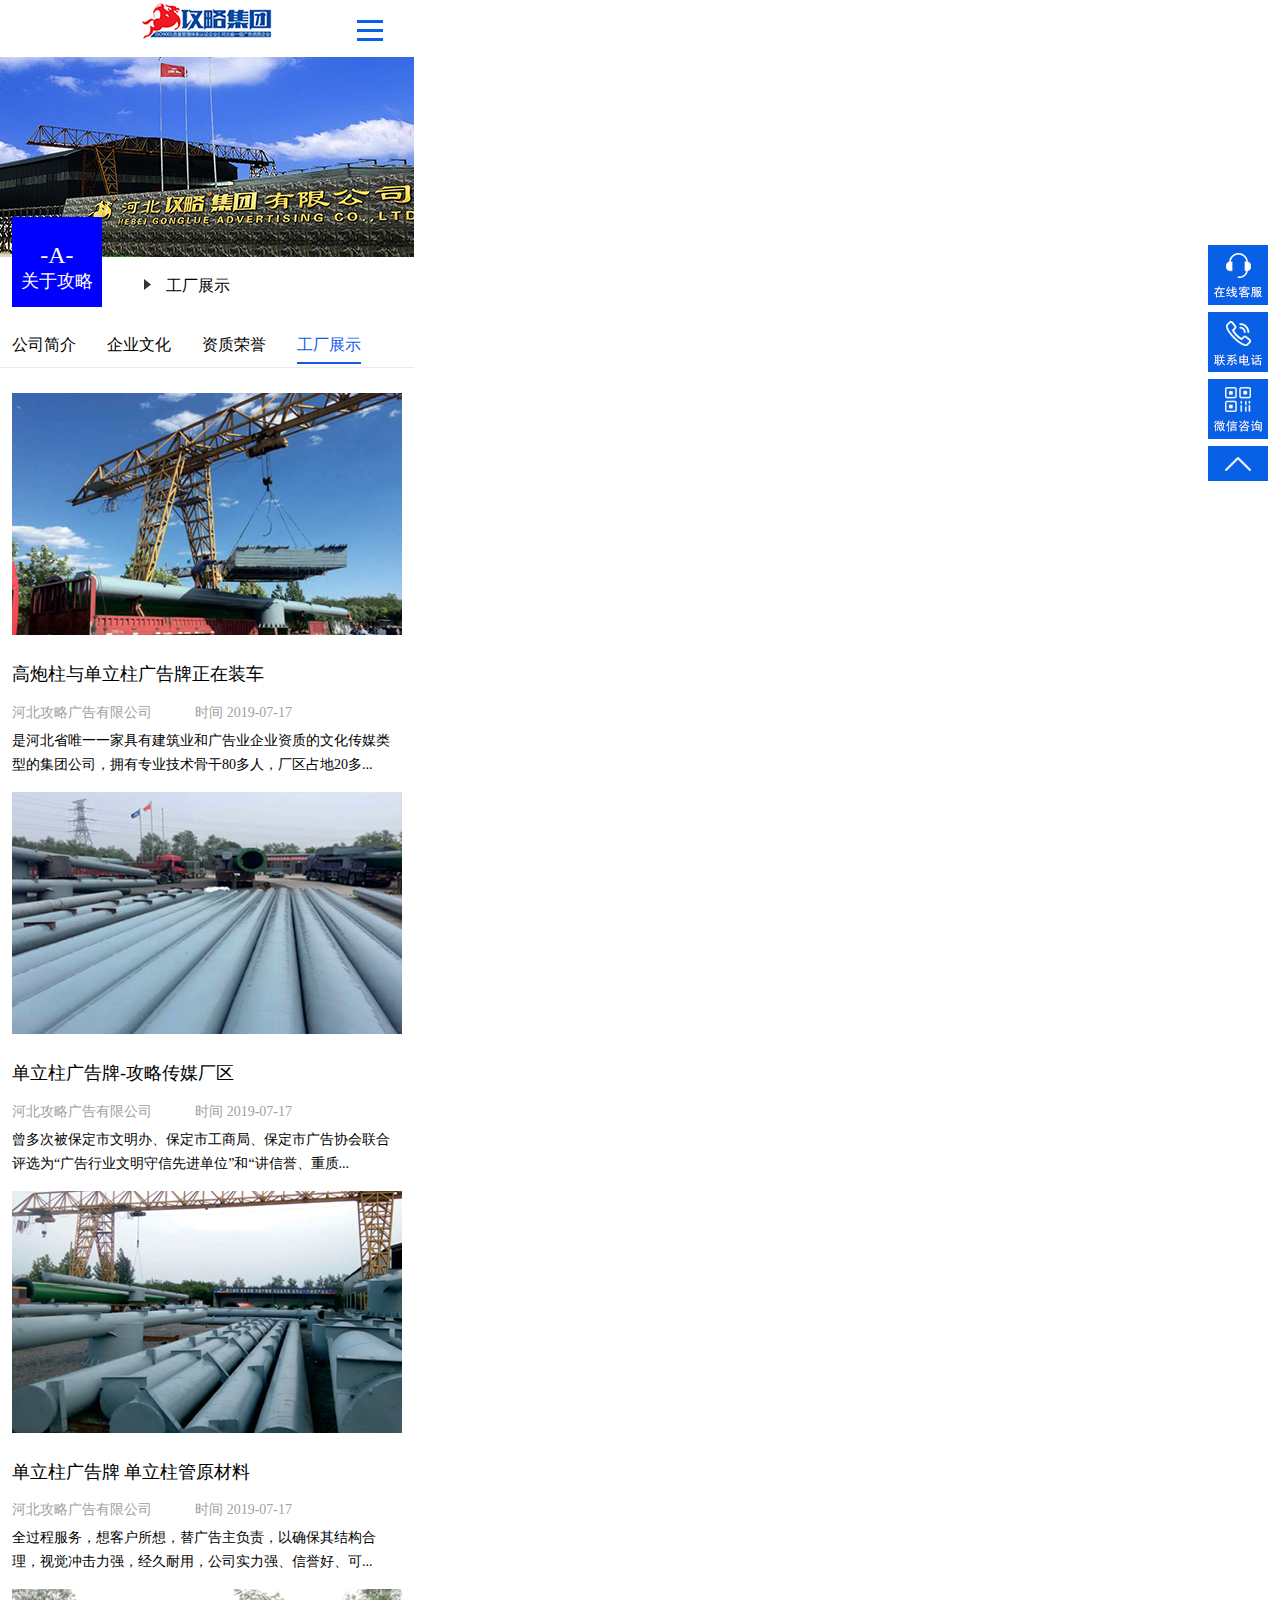
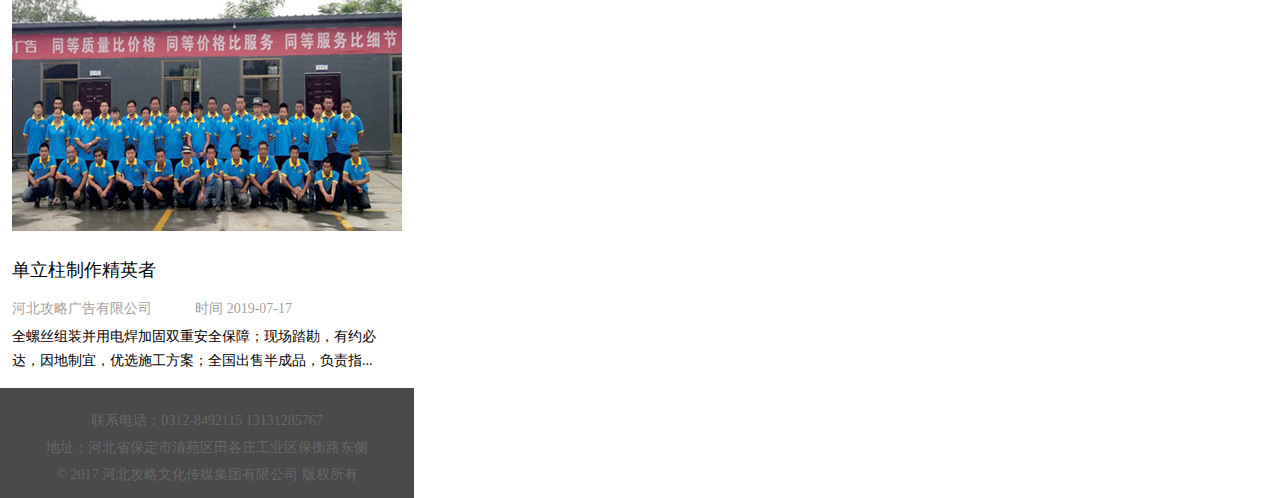
<file: Gonglue/about4.html>
<!DOCTYPE html>
<html lang="zh">
<head>
	<meta charset="UTF-8">
	<meta name="viewport" content="width=device-width, initial-scale=1.0">
	<meta http-equiv="X-UA-Compatible" content="ie=edge">
	<link rel="stylesheet" type="text/css" href="css/about4.css"/>
	<script>
		    window.onload = window.onresize = function(){
		        var view_width = document.getElementsByTagName('html')[0].getBoundingClientRect().width;
		        var _html = document.getElementsByTagName('html')[0];
		        view_width>414?_html.style.fontSize = 414 / 16 + 'px':_html.style.fontSize = view_width / 16 + 'px';
		    }
		</script>
	<title>工厂展示</title>
</head>
<body>
	<!-- header开始 -->
	<!-- header开始 -->
	<header>
		<!-- logo开始 -->
		<div class="logo">
			<a href="index.html"><img src="img/logo.png" ></a>
		</div>
		<!-- logo结束 -->
		<!-- 列表开始 -->
		<div class="liebiao clearfix">
			<img src="img/liebiao.png" >
			<div class="xiala">
				<ul>
					<li><a href="index.html">首页</a></li>
					<li><a href="about1.html">公司简介</a></li>
					<li><a href="about2.html">企业文化</a></li>
					<li><a href="about3.html">资质荣誉</a></li>
					<li><a href="about4.html">工厂展示</a></li>
					<li><a href="shigonganli.html">施工案例</a></li>
					<li><a href="xiangqing.html">详情 </a></li>
					<li><a href="xinwenzixun.html">新闻资讯</a></li>
					<li><a href="lianxiwomen.css">联系我们</a></li>
				</ul>
			</div>
		</div>
		<!-- 列表结束 -->
		</header>
		<!-- header结束 -->
		<!-- banner开始 -->
		<div class="banner">
			<img src="img/1.png" >
		</div>
		<!-- banner结束 -->
		<!-- content开始 -->
		<div class="content">
			<!-- c1开始 -->
			<div class="c1">
				<div class="guanyu">
					<ul class="clearfix">
						<li class="blue"><span class="A">-A-</span><br>关于攻略</li>
						<li class="right">
							<a href="about4.html">工厂展示</a>
						</li>
					</ul>
				</div>
				<div class="nav">
					<ul>
						<li ><a href="about1.html">公司简介</a></li>
						<li><a href="about2.html">企业文化</a></li>
						<li><a href="about3.html">资质荣誉</a></li>
						<li class="active"><a href="about4.html">工厂展示</a></li>
					</ul>
				</div>
				<!-- nav结束 -->
			</div>
			<!-- c1结束 -->
			<div class="c2">
				<div>
					<img src="img/about4/img1.png" >
					<h6>高炮柱与单立柱广告牌正在装车</h6>
					<p>河北攻略广告有限公司<span>时间 2019-07-17</span> </p>
				</div>
				<div>
					<h5>是河北省唯一一家具有建筑业和广告业企业资质的文化传媒类型的集团公司，拥有专业技术骨干80多人，厂区占地20多...</h5>
					<img src="img/about4/img2.png" >
					<h6>单立柱广告牌-攻略传媒厂区</h6>
					<p>河北攻略广告有限公司<span>时间 2019-07-17</span> </p>
				</div>
				<div>
					<h5>曾多次被保定市文明办、保定市工商局、保定市广告协会联合评选为“广告行业文明守信先进单位”和“讲信誉、重质...</h5>
					<img src="img/about4/img3.png" >
					<h6>单立柱广告牌 单立柱管原材料</h6>
					<p>河北攻略广告有限公司<span>时间 2019-07-17</span> </p>
				</div>
				<div>
					<h5>全过程服务，想客户所想，替广告主负责，以确保其结构合理，视觉冲击力强，经久耐用，公司实力强、信誉好、可...</h5>
					<img src="img/about4/img4.png" >
					<h6>单立柱制作精英者</h6>
					<p>河北攻略广告有限公司<span>时间 2019-07-17</span> </p>
					<h5>全螺丝组装并用电焊加固双重安全保障；现场踏勘，有约必达，因地制宜，优选施工方案；全国出售半成品，负责指...</h5>
				</div>
			</div>
		</div>
		<!-- content结束 -->
		<footer>
			<p>联系电话：0312-8492115  13131285767
			<br>地址：河北省保定市清苑区田各庄工业区保衡路东侧
			<br> © 2017 河北攻略文化传媒集团有限公司 版权所有</p>
		</footer>
		<!-- 二维码开始 -->
		<div class="erweima">
			<img src="img/zaixiankefu.png" >
			<img src="img/lianxidianhua.png" >
			<img src="img/weixinzixun.png" >
			<img src="img/zixun.png" >
		</div>
		<!-- 二维码结束 -->
</body>
</html>
</file>
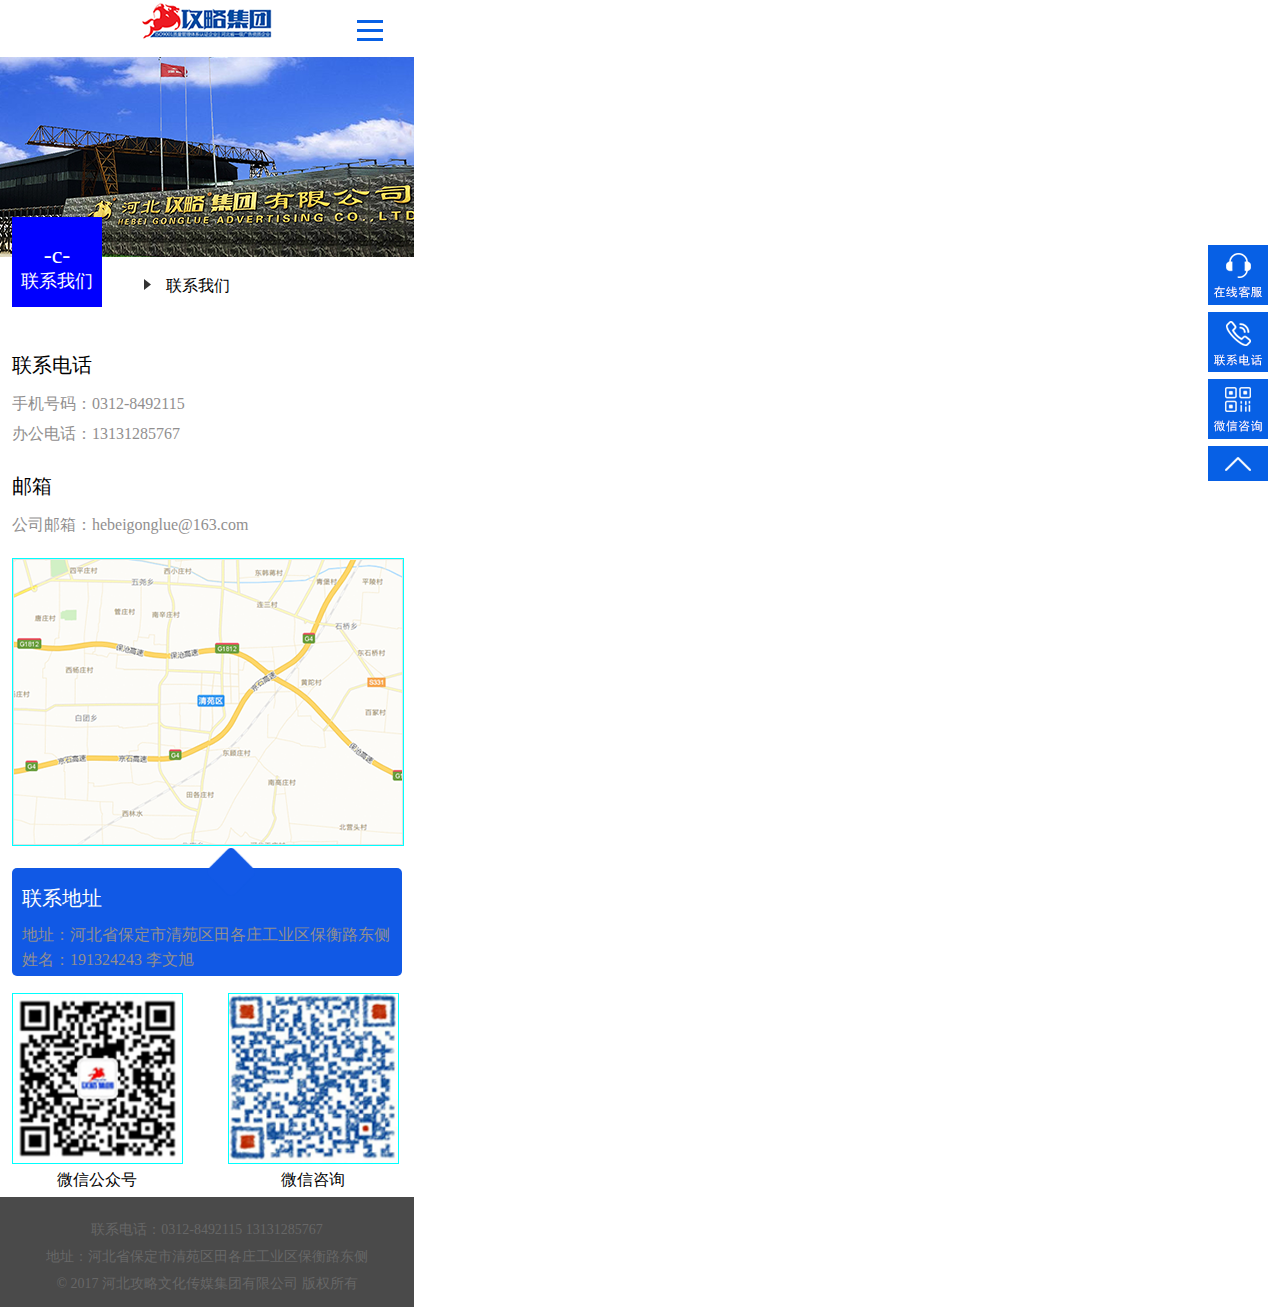
<file: Gonglue/lianxiwomen.html>
<!DOCTYPE html>
<html lang="zh">
<head>
	<meta charset="UTF-8">
	<meta name="viewport" content="width=device-width, initial-scale=1.0">
	<meta http-equiv="X-UA-Compatible" content="ie=edge">
	<link rel="stylesheet" type="text/css" href="css/lianxiwomen.css"/>
	<script>
			    window.onload = window.onresize = function(){
			        var view_width = document.getElementsByTagName('html')[0].getBoundingClientRect().width;
			        var _html = document.getElementsByTagName('html')[0];
			        view_width>414?_html.style.fontSize = 414 / 16 + 'px':_html.style.fontSize = view_width / 16 + 'px';
			    }
			</script>
	<title>联系我们</title>
</head>
<body>
	<!-- header开始 -->
	<header>
		<!-- logo开始 -->
		<div class="logo">
			<a href="index.html"><img src="img/logo.png" ></a>
		</div>
		<!-- logo结束 -->
		<!-- 列表开始 -->
		<div class="liebiao clearfix">
			<img src="img/liebiao.png" >
			<div class="xiala">
				<ul>
					<li><a href="index.html">首页</a></li>
					<li><a href="about1.html">公司简介</a></li>
					<li><a href="about2.html">企业文化</a></li>
					<li><a href="about3.html">资质荣誉</a></li>
					<li><a href="about4.html">工厂展示</a></li>
					<li><a href="shigonganli.html">施工案例</a></li>
					<li><a href="xiangqing.html">详情 </a></li>
					<li><a href="xinwenzixun.html">新闻资讯</a></li>
					<li><a href="lianxiwomen.css">联系我们</a></li>
				</ul>
			</div>
		</div>
		<!-- 列表结束 -->
		</header>
		<!-- header结束 -->
		<!-- banner开始 -->
		<div class="banner">
			<img src="img/1.png" >
		</div>
		<!-- banner结束 -->
		<!-- content开始 -->
		<div class="content">
			<div class="c1">
				<div class="guanyu">
					<ul class="clearfix">
						<li class="blue"><span class="A">-c-</span><br>联系我们</li>
						<li class="right">
							<a href="lianxiwomen.html">联系我们</a>
						</li>
					</ul>
				</div>
			</div>
			<div class="c2">
				<div id="wenzi1">
					<h6>联系电话</h6>
					<p>手机号码：0312-8492115 <br>办公电话：13131285767</p>
				</div>
				<div id="wenzi2">
					<h6>邮箱</h6>
					<p>公司邮箱：hebeigonglue@163.com</p>
				</div>
				<div class="map">
					<img src="img/lianxiwomen/ditu.png" >
				</div>
				<div class="wenzi2">
					<img src="img/lianxiwomen/juxing.png" >
					<h6>联系地址</h6>
					<p>地址：河北省保定市清苑区田各庄工业区保衡路东侧 <br>姓名：191324243 李文旭</p>
					
				</div>
			</div>
			<ul class="zixun clearfix">
				<li style="margin-right: 1.739rem;"><img src="img/lianxiwomen/weixin.png" ><p>微信公众号</p></li>
				
				<li><img src="img/lianxiwomen/zixun.png" ><p>微信咨询</p></li>
			</ul>
		</div>
		<footer>
			<p>联系电话：0312-8492115  13131285767
			<br>地址：河北省保定市清苑区田各庄工业区保衡路东侧
			<br> © 2017 河北攻略文化传媒集团有限公司 版权所有</p>
		</footer>
		<!-- 二维码开始 -->
		<div class="erweima">
			<img src="img/zaixiankefu.png" >
			<img src="img/lianxidianhua.png" >
			<img src="img/weixinzixun.png" >
			<img src="img/zixun.png" >
		</div>
		<!-- 二维码结束 -->
</body>
</html>
</file>
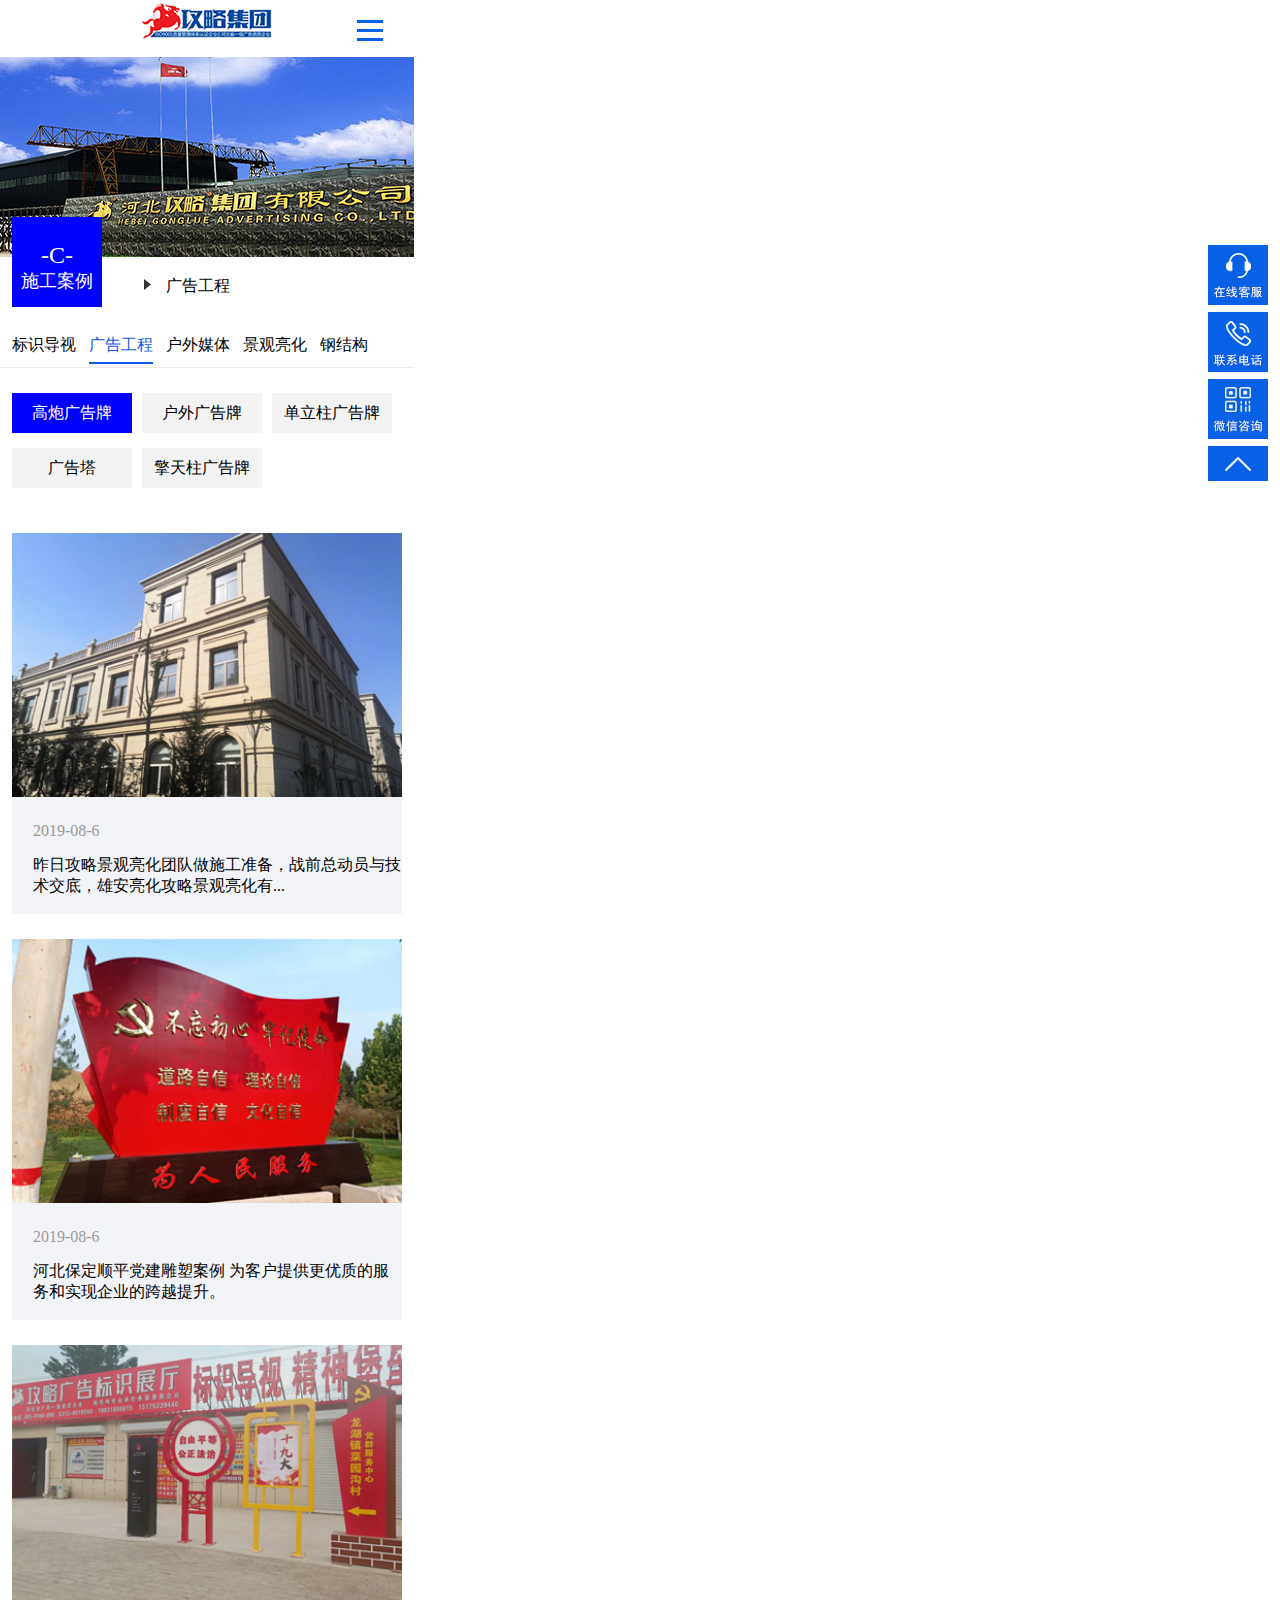
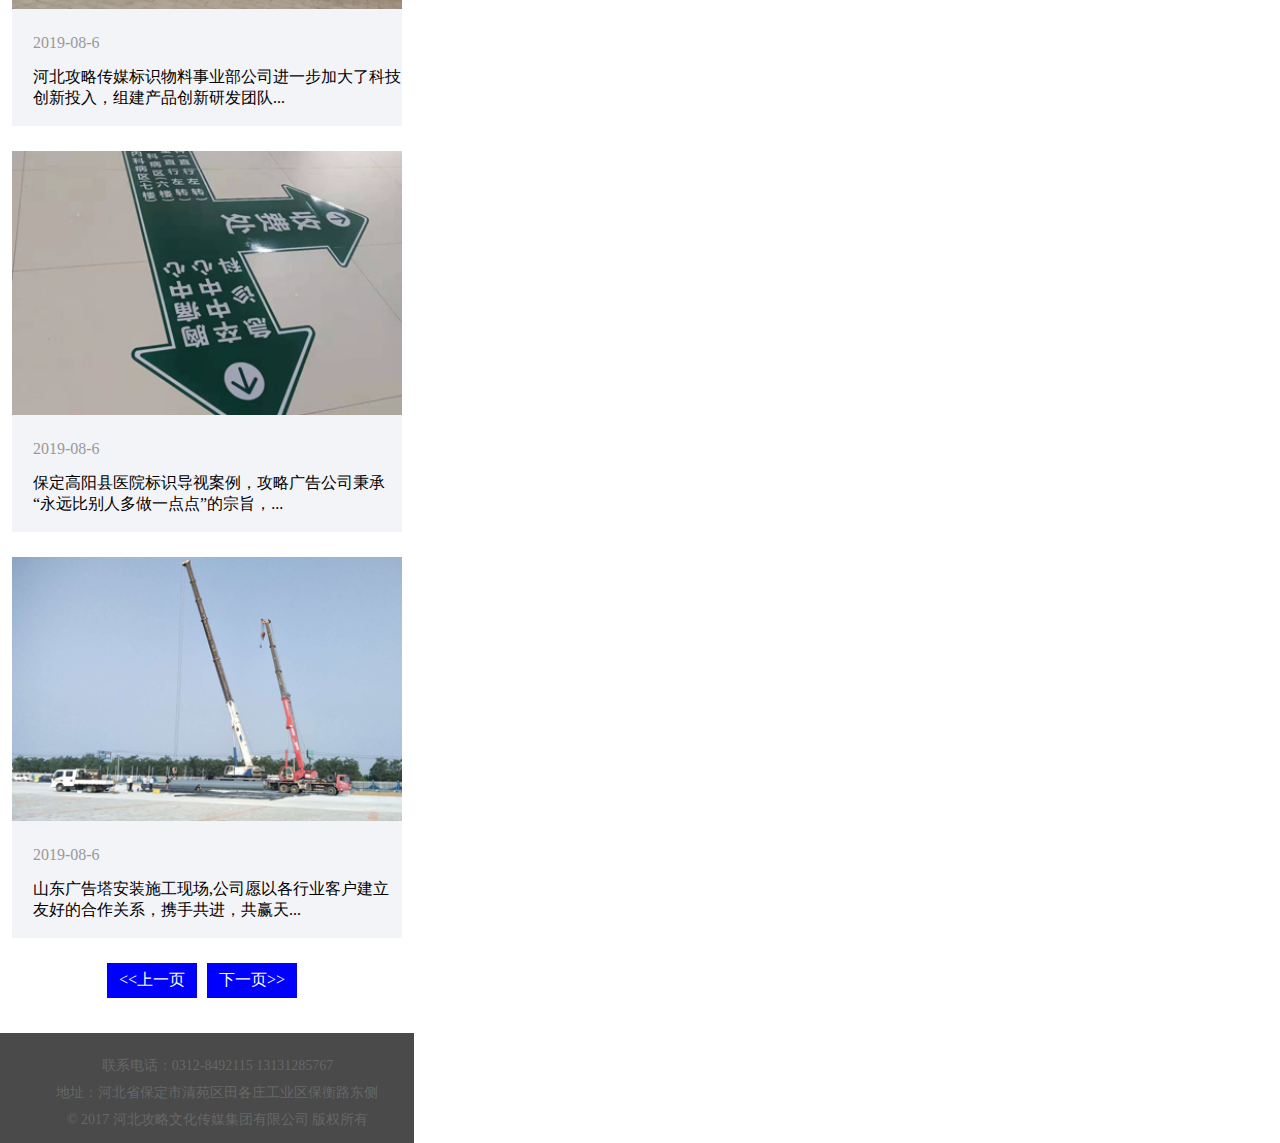
<file: Gonglue/shigonganli.html>
<!DOCTYPE html>
<html lang="zh">
<head>
	<meta charset="UTF-8">
	<meta name="viewport" content="width=device-width, initial-scale=1.0">
	<meta http-equiv="X-UA-Compatible" content="ie=edge">
	<link rel="stylesheet" type="text/css" href="css/shigonganli.css"/>
	<script>
		    window.onload = window.onresize = function(){
		        var view_width = document.getElementsByTagName('html')[0].getBoundingClientRect().width;
		        var _html = document.getElementsByTagName('html')[0];
		        view_width>414?_html.style.fontSize = 414 / 16 + 'px':_html.style.fontSize = view_width / 16 + 'px';
		    }
		</script>
	<title>施工案例</title>
</head>
<body>
	<!-- header开始 -->
	<!-- header开始 -->
	<header>
		<!-- logo开始 -->
		<div class="logo">
			<a href="index.html"><img src="img/logo.png" ></a>
		</div>
		<!-- logo结束 -->
		<!-- 列表开始 -->
		<div class="liebiao clearfix">
			<img src="img/liebiao.png" >
			<div class="xiala">
				<ul>
					<li><a href="index.html">首页</a></li>
					<li><a href="about1.html">公司简介</a></li>
					<li><a href="about2.html">企业文化</a></li>
					<li><a href="about3.html">资质荣誉</a></li>
					<li><a href="about4.html">工厂展示</a></li>
					<li><a href="shigonganli.html">施工案例</a></li>
					<li><a href="xiangqing.html">详情 </a></li>
					<li><a href="xinwenzixun.html">新闻资讯</a></li>
					<li><a href="lianxiwomen.css">联系我们</a></li>
				</ul>
			</div>
		</div>
		<!-- 列表结束 -->
		</header>
		<!-- header结束 -->
		<!-- banner开始 -->
		<div class="banner">
			<img src="img/1.png" >
		</div>
		<!-- banner结束 -->
		<!-- content开始 -->
		<div class="content">
			<!-- c1开始 -->
			<div class="c1">
				<div class="guanyu">
					<ul class="clearfix">
						<li class="blue"><span class="A">-C-</span><br>施工案例</li>
						<li class="right">
							<a href="shigonganli.html">广告工程</a>
						</li>
					</ul>
				</div>
				<div class="nav">
					<ul>
						<li><a href="#">标识导视</a></li>
						<li class="active"><a href="shigonganli.html">广告工程</a></li>
						<li><a href="#">户外媒体</a></li>
						<li ><a href="#">景观亮化</a></li>
						<li><a href="#">钢结构</a></li>
					</ul>
				</div>
				<!-- nav结束 -->
			</div>
			<!-- c1结束 -->
			<div class="c2 clearfix">
				<ul>
					<li style="background: #0000FF;
	color: #FFFFFF;">高炮广告牌</li>
					<li>户外广告牌</li>
					<li>单立柱广告牌</li>
					<li>广告塔</li>
					<li >擎天柱广告牌</li>
				</ul>
			</div>
			<div class="c3">
				<div>
					<img src="img/shigonganli/img1.png" >
					<p class="color">2019-08-6</p>
					<p>昨日攻略景观亮化团队做施工准备，战前总动员与技术交底，雄安亮化攻略景观亮化有...</p>
				</div>
				<div>
					<img src="./img/shigonganli/img2.png" >
					<p class="color">2019-08-6</p>
					<p>河北保定顺平党建雕塑案例 为客户提供更优质的服务和实现企业的跨越提升。</p>
				</div>
				<div>
					<img src="img/shigonganli/img3.png" >
					<p class="color">2019-08-6</p>
					<p>河北攻略传媒标识物料事业部公司进一步加大了科技创新投入，组建产品创新研发团队...</p>
				</div>
				<div>
					<img src="img/shigonganli/img4.png" >
					<p class="color">2019-08-6</p>
					<p>保定高阳县医院标识导视案例，攻略广告公司秉承“永远比别人多做一点点”的宗旨，...</p>
				</div>
				<div>
					<img src="img/shigonganli/img5.png" >
					<p class="color">2019-08-6</p>
					<p>山东广告塔安装施工现场,公司愿以各行业客户建立友好的合作关系，携手共进，共赢天...</p>
				</div>
			</div>
			<ul class="fenye clearfix">
				<li style="margin-right: 0.386rem;"><a href="#">&lt;&lt;上一页</a></li>
				<li><a href="#">下一页&gt;&gt;</a></li>
			</ul>
		</div>
		<footer>
			<p>联系电话：0312-8492115  13131285767
			<br>地址：河北省保定市清苑区田各庄工业区保衡路东侧
			<br> © 2017 河北攻略文化传媒集团有限公司 版权所有</p>
		</footer>
		<!-- 二维码开始 -->
		<div class="erweima">
			<img src="img/zaixiankefu.png" >
			<img src="img/lianxidianhua.png" >
			<img src="img/weixinzixun.png" >
			<img src="img/zixun.png" >
		</div>
		<!-- 二维码结束 -->
</body>
</html>
</file>
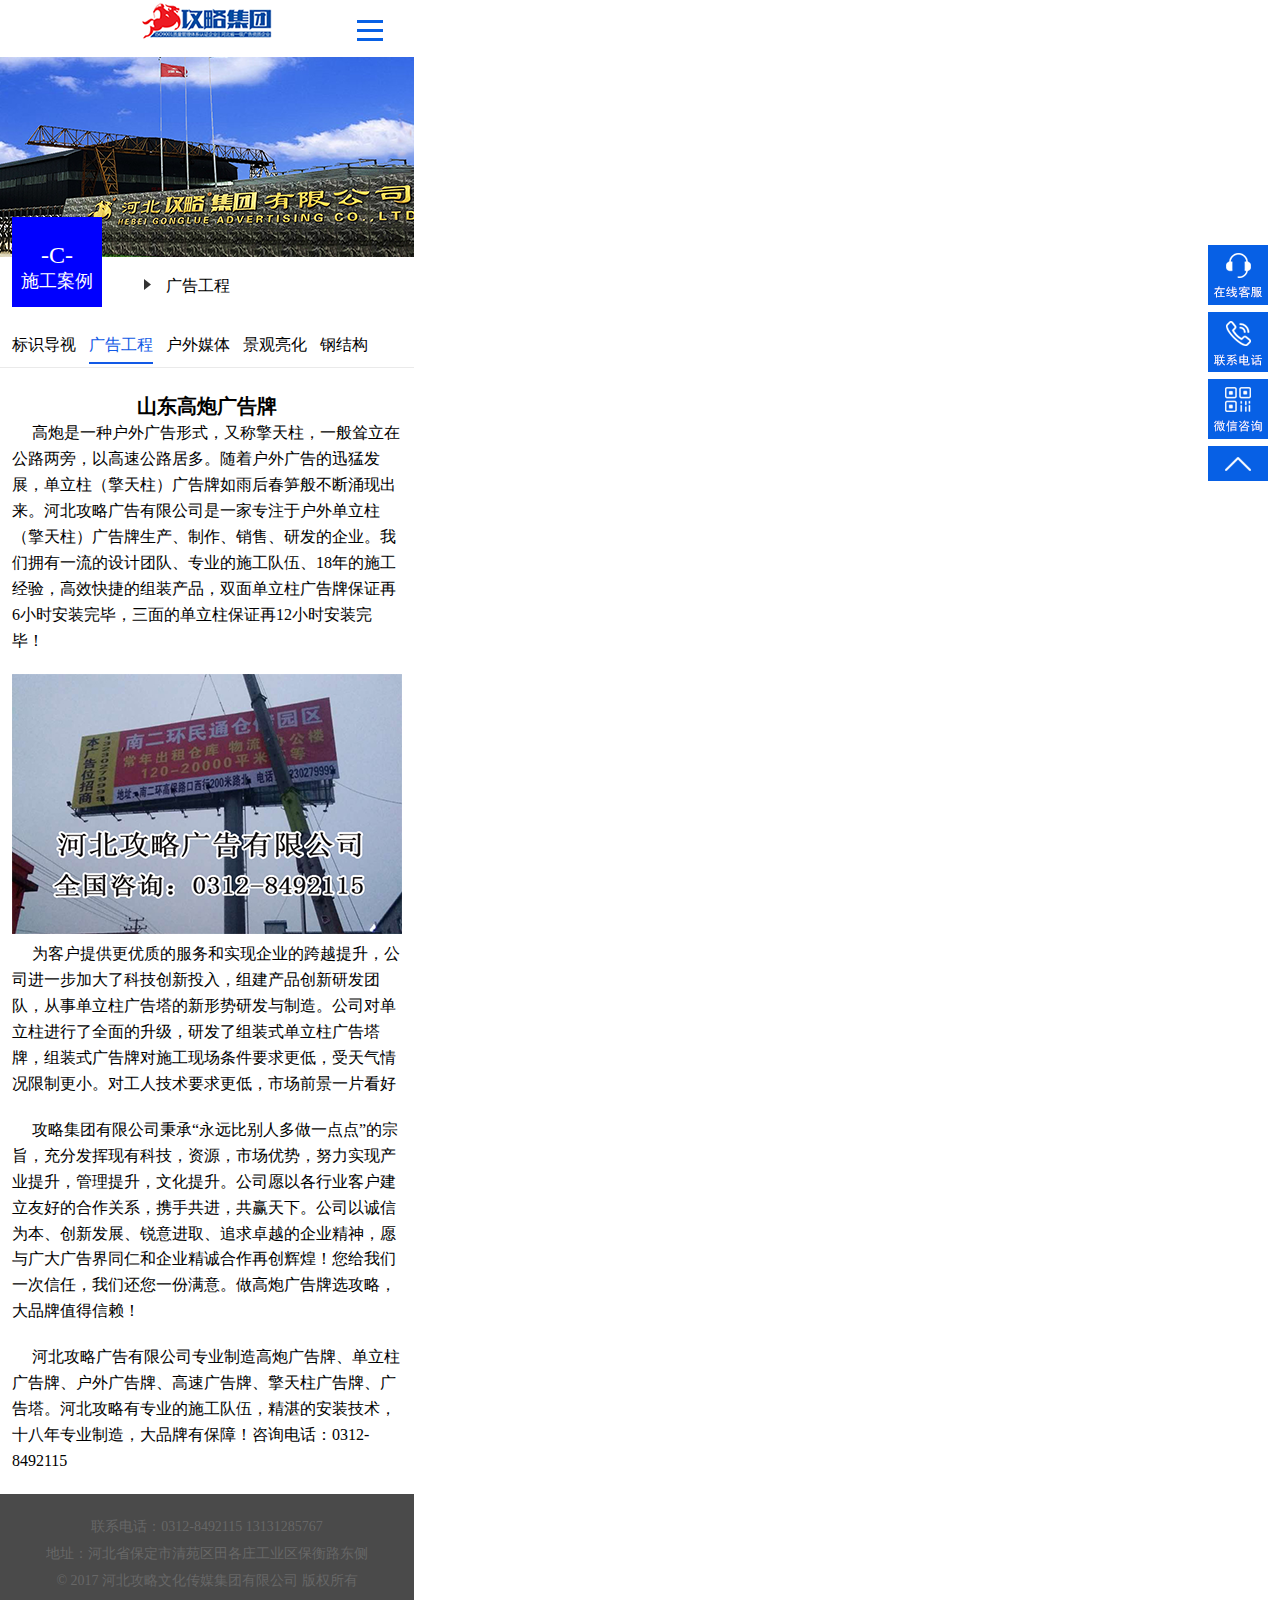
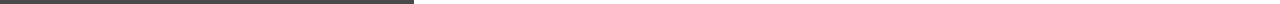
<file: Gonglue/xiangqing.html>
<!DOCTYPE html>
<html lang="zh">
<head>
	<meta charset="UTF-8">
	<meta name="viewport" content="width=device-width, initial-scale=1.0">
	<meta http-equiv="X-UA-Compatible" content="ie=edge">
	<link rel="stylesheet" type="text/css" href="css/xiangqing.css"/>
	<script>
		    window.onload = window.onresize = function(){
		        var view_width = document.getElementsByTagName('html')[0].getBoundingClientRect().width;
		        var _html = document.getElementsByTagName('html')[0];
		        view_width>414?_html.style.fontSize = 414 / 16 + 'px':_html.style.fontSize = view_width / 16 + 'px';
		    }
		</script>
	<title>详情</title>
</head>
<body>
	<!-- header开始 -->
	<!-- header开始 -->
	<header>
		<!-- logo开始 -->
		<div class="logo">
			<a href="index.html"><img src="img/logo.png" ></a>
		</div>
		<!-- logo结束 -->
		<!-- 列表开始 -->
		<div class="liebiao clearfix">
			<img src="img/liebiao.png" >
			<div class="xiala">
				<ul>
					<li><a href="index.html">首页</a></li>
					<li><a href="about1.html">公司简介</a></li>
					<li><a href="about2.html">企业文化</a></li>
					<li><a href="about3.html">资质荣誉</a></li>
					<li><a href="about4.html">工厂展示</a></li>
					<li><a href="shigonganli.html">施工案例</a></li>
					<li><a href="xiangqing.html">详情 </a></li>
					<li><a href="xinwenzixun.html">新闻资讯</a></li>
					<li><a href="lianxiwomen.css">联系我们</a></li>
				</ul>
			</div>
		</div>
		<!-- 列表结束 -->
		</header>
		<!-- header结束 -->
		<!-- banner开始 -->
		<div class="banner">
			<img src="img/1.png" >
		</div>
		<!-- banner结束 -->
		<!-- content开始 -->
		<div class="content">
			<!-- c1开始 -->
			<div class="c1">
				<div class="guanyu">
					<ul class="clearfix">
						<li class="blue"><span class="A">-C-</span><br>施工案例</li>
						<li class="right">
							<a href="shigonganli.html">广告工程</a>
						</li>
					</ul>
				</div>
				<div class="nav">
					<ul>
						<li><a href="#">标识导视</a></li>
						<li class="active"><a href="shigonganli.html">广告工程</a></li>
						<li><a href="#">户外媒体</a></li>
						<li ><a href="#">景观亮化</a></li>
						<li><a href="#">钢结构</a></li>
					</ul>
				</div>
				<!-- nav结束 -->
			</div>
			<!-- c1结束 -->
			<div class="c2">
				<h5>山东高炮广告牌</h5>
				<p>高炮是一种户外广告形式，又称擎天柱，一般耸立在公路两旁，以高速公路居多。随着户外广告的迅猛发展，单立柱（擎天柱）广告牌如雨后春笋般不断涌现出来。河北攻略广告有限公司是一家专注于户外单立柱（擎天柱）广告牌生产、制作、销售、研发的企业。我们拥有一流的设计团队、专业的施工队伍、18年的施工经验，高效快捷的组装产品，双面单立柱广告牌保证再6小时安装完毕，三面的单立柱保证再12小时安装完毕！</p>
				<img src="img/xiangqing/img1.png" >
				<p>为客户提供更优质的服务和实现企业的跨越提升，公司进一步加大了科技创新投入，组建产品创新研发团队，从事单立柱广告塔的新形势研发与制造。公司对单立柱进行了全面的升级，研发了组装式单立柱广告塔牌，组装式广告牌对施工现场条件要求更低，受天气情况限制更小。对工人技术要求更低，市场前景一片看好</p>
				<p>攻略集团有限公司秉承“永远比别人多做一点点”的宗旨，充分发挥现有科技，资源，市场优势，努力实现产业提升，管理提升，文化提升。公司愿以各行业客户建立友好的合作关系，携手共进，共赢天下。公司以诚信为本、创新发展、锐意进取、追求卓越的企业精神，愿与广大广告界同仁和企业精诚合作再创辉煌！您给我们一次信任，我们还您一份满意。做高炮广告牌选攻略，大品牌值得信赖！</p>
				<p>河北攻略广告有限公司专业制造高炮广告牌、单立柱广告牌、户外广告牌、高速广告牌、擎天柱广告牌、广告塔。河北攻略有专业的施工队伍，精湛的安装技术，十八年专业制造，大品牌有保障！咨询电话：0312-8492115</p>
			</div>
		</div>
		<footer>
			<p>联系电话：0312-8492115  13131285767
			<br>地址：河北省保定市清苑区田各庄工业区保衡路东侧
			<br> © 2017 河北攻略文化传媒集团有限公司 版权所有</p>
		</footer>
		<!-- 二维码开始 -->
		<div class="erweima">
			<img src="img/zaixiankefu.png" >
			<img src="img/lianxidianhua.png" >
			<img src="img/weixinzixun.png" >
			<img src="img/zixun.png" >
		</div>
		<!-- 二维码结束 -->
</body>
</html>
</file>
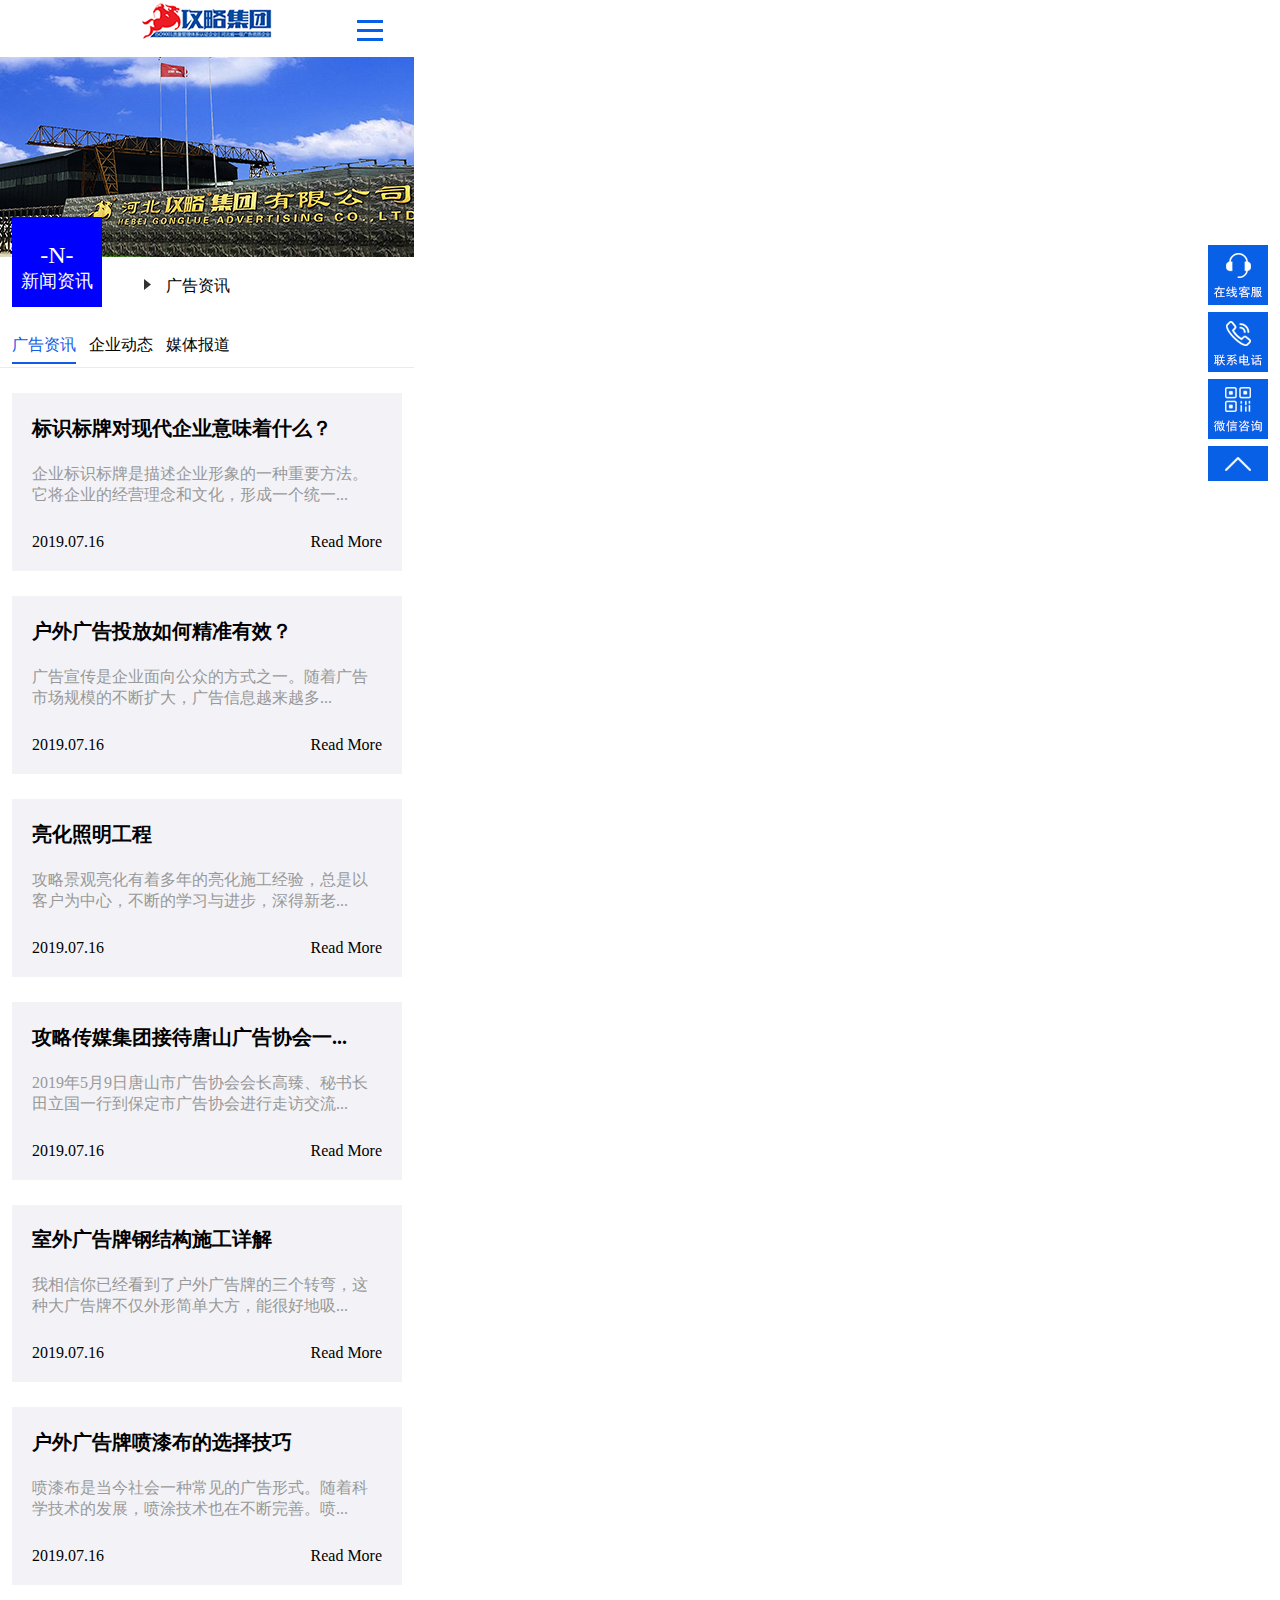
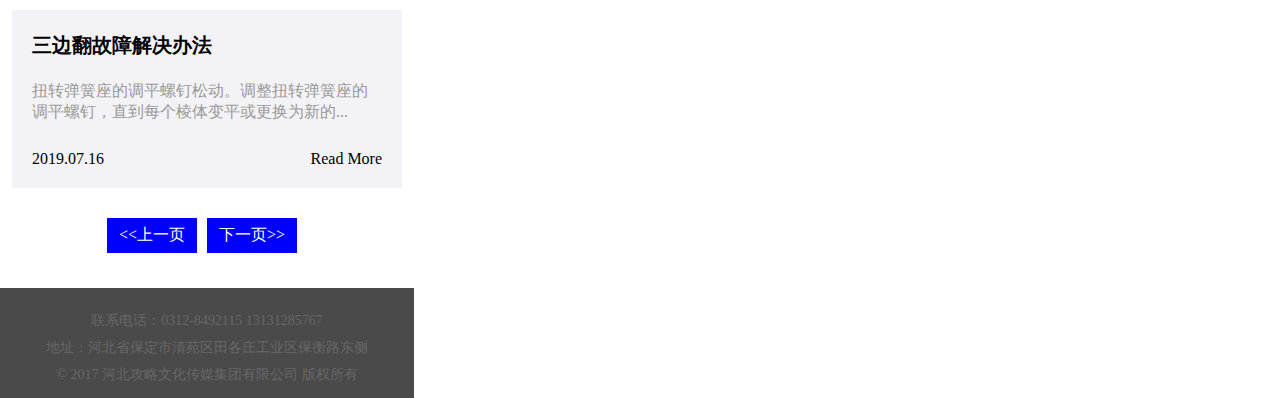
<file: Gonglue/xinwenzixun.html>
<!DOCTYPE html>
<html lang="zh">
<head>
	<meta charset="UTF-8">
	<meta name="viewport" content="width=device-width, initial-scale=1.0">
	<meta http-equiv="X-UA-Compatible" content="ie=edge">
	<link rel="stylesheet" type="text/css" href="css/xinwenzixun.css"/>
	<script>
			    window.onload = window.onresize = function(){
			        var view_width = document.getElementsByTagName('html')[0].getBoundingClientRect().width;
			        var _html = document.getElementsByTagName('html')[0];
			        view_width>414?_html.style.fontSize = 414 / 16 + 'px':_html.style.fontSize = view_width / 16 + 'px';
			    }
			</script>
	<title>新闻资讯</title>
</head>
<body>
	<!-- header开始 -->
	<!-- header开始 -->
	<header>
		<!-- logo开始 -->
		<div class="logo">
			<a href="index.html"><img src="img/logo.png" ></a>
		</div>
		<!-- logo结束 -->
		<!-- 列表开始 -->
		<div class="liebiao clearfix">
			<img src="img/liebiao.png" >
			<div class="xiala">
				<ul>
					<li><a href="index.html">首页</a></li>
					<li><a href="about1.html">公司简介</a></li>
					<li><a href="about2.html">企业文化</a></li>
					<li><a href="about3.html">资质荣誉</a></li>
					<li><a href="about4.html">工厂展示</a></li>
					<li><a href="shigonganli.html">施工案例</a></li>
					<li><a href="xiangqing.html">详情 </a></li>
					<li><a href="xinwenzixun.html">新闻资讯</a></li>
					<li><a href="lianxiwomen.css">联系我们</a></li>
				</ul>
			</div>
		</div>
		<!-- 列表结束 -->
		</header>
		<!-- header结束 -->
		<!-- banner开始 -->
		<div class="banner">
			<img src="img/1.png" >
		</div>
		<!-- banner结束 -->
		<!-- content开始 -->
		<div class="content">
			<!-- c1开始 -->
			<div class="c1">
				<div class="guanyu">
					<ul class="clearfix">
						<li class="blue"><span class="A">-N-</span><br>新闻资讯</li>
						<li class="right">
							<a href="xinwenzixun.html">广告资讯</a>
						</li>
					</ul>
				</div>
				<div class="nav">
					<ul>
						<li class="active"><a href="xinwenzixun.html">广告资讯</a></li>
						<li><a href="#">企业动态</a></li>
						<li><a href="#">媒体报道</a></li>
					</ul>
				</div>
				<!-- nav结束 -->
			</div>
			<!-- c1结束 -->
			<div class="c2">
				<div>
					<h5>标识标牌对现代企业意味着什么？</h5>
					<p class="duanluo">企业标识标牌是描述企业形象的一种重要方法。它将企业的经营理念和文化，形成一个统一...</p>
					<p>2019.07.16<span>Read More</span></p>
				</div>
				<div>
					<h5>户外广告投放如何精准有效？</h5>
					<p class="duanluo">广告宣传是企业面向公众的方式之一。随着广告市场规模的不断扩大，广告信息越来越多...</p>
					<p>2019.07.16<span>Read More</span></p>
				</div>
				<div>
					<h5>亮化照明工程</h5>
					<p class="duanluo">攻略景观亮化有着多年的亮化施工经验，总是以客户为中心，不断的学习与进步，深得新老...</p>
					<p>2019.07.16<span>Read More</span></p>
				</div>
				<div>
					<h5>攻略传媒集团接待唐山广告协会一...</h5>
					<p class="duanluo">2019年5月9日唐山市广告协会会长高臻、秘书长田立国一行到保定市广告协会进行走访交流...</p>
					<p>2019.07.16<span>Read More</span></p>
				</div>
				<div>
					<h5>室外广告牌钢结构施工详解</h5>
					<p class="duanluo">我相信你已经看到了户外广告牌的三个转弯，这种大广告牌不仅外形简单大方，能很好地吸...</p>
					<p>2019.07.16<span>Read More</span></p>
				</div>
				<div>
					<h5>户外广告牌喷漆布的选择技巧</h5>
					<p class="duanluo">喷漆布是当今社会一种常见的广告形式。随着科学技术的发展，喷涂技术也在不断完善。喷...</p>
					<p>2019.07.16<span>Read More</span></p>
				</div>
				<div>
					<h5>三边翻故障解决办法</h5>
					<p class="duanluo">扭转弹簧座的调平螺钉松动。调整扭转弹簧座的调平螺钉，直到每个棱体变平或更换为新的...</p>
					<p>2019.07.16<span>Read More</span></p>
				</div>
			</div>
			<ul class="fenye clearfix">
				<li style="margin-right: 0.386rem;"><a href="#">&lt;&lt;上一页</a></li>
				<li><a href="#">下一页&gt;&gt;</a></li>
			</ul>
		</div>
		<footer>
			<p>联系电话：0312-8492115  13131285767
			<br>地址：河北省保定市清苑区田各庄工业区保衡路东侧
			<br> © 2017 河北攻略文化传媒集团有限公司 版权所有</p>
		</footer>
		<!-- 二维码开始 -->
		<div class="erweima">
			<img src="img/zaixiankefu.png" >
			<img src="img/lianxidianhua.png" >
			<img src="img/weixinzixun.png" >
			<img src="img/zixun.png" >
		</div>
		<!-- 二维码结束 -->
</body>
</html>
</file>
<file: Gonglue/css/index.css>
@charset "utf-8";
/* 全局 */
* {
	margin: 0;
	padding: 0;
	list-style: none;
	text-decoration: none;
}
/* * {
	outline: solid #000000 0.038rem !important;
	background: #000000 !important;
	color: #FFFFFF !important;
} */
.clearfix::after {
	content: "";
	display: block;
	clear: both;
}
body {
	width: 16rem;
	background: #EFEFEF;
}
img {
	width: 100%;
	height: auto;
}
/* head开始 */
header {
	width: 16rem;
	height: 2.202rem;
	position: relative;
	background: #FFFFFF;
}
/* logo开始 */
header .logo {
	width: 5.874rem;
	height: 1.545rem;
	padding-top: 0.27rem;
	padding-bottom: 0.386rem;
	margin: 0 auto;
}
/* logo结束 */
.liebiao {
	width: 2.202rem;
	height: 0.811rem;
	float: right;
	position: absolute;
	top: 0.695rem; right: 0;
}
.liebiao img {
	width: 1.004rem;
	height: auto;
}
/* 下拉菜单开始 */
.xiala {
	width: 2.202rem;
	position: fixed;
	z-index: 1;
	font-size:0.193rem;
	display: none;
}

.liebiao:hover .xiala {
	display: block;
	z-index: 1;
}
/* 下拉菜单结束 */
/* 列表结束 */
/* header结束 */


/* content开始 */
.content {
	width: 16rem;
}
/* 轮播图开始 */
.banner {
	width: 16rem;
	height: 7.729rem;
}
/* .wrap {
	width: 16rem;
	height: 7.729rem;
	overflow: hidden;
	position: relative;
 }
 .wrap ul{
	 width: 80rem;
	 height: 7.729rem;
	 position:absolute;
	 top: 0; left: 0;
	 transition: .5s linear;
	 } 
 .wrap ul li{
	 width: 16rem;
	 height: 7.729rem;
	 float: left;
	 }
.wrap ul li img {
	width: 100%;
	height: auto;
}
.wrap p {
	position: absolute;
	left: 50%; bottom: 0.772rem;
	margin-left: -1.932rem;
}
.wrap p .active {
	background: red;
}
.wrap p em {
	width: 0.386rem;
	height: 0.386rem;
	display: inline-block;
	background: #FFFFFF;
	z-index: 1;
	border-radius: 50%;
	margin: 0 0.193rem;
}
.wrap a {
	padding: 0.579rem;
	background-color: rgba(0,0,0,0.5);
	font-size: 0.772rem;
	position: absolute;
	top: 50%;
	margin-top: -0.966rem;
	color: #FFFFFF;
	opacity: 0;
}
.wrap:hover a {
	opacity: 1;
}
#prev {
	left: 0;
}
#next {
	right: 0;
} */
/* 轮播图结束 */
/* content1开始 */
.content .content1 {
	width: 15.033rem;
	height: 18.357rem;
	background-color: #FFFFFF;
	margin-top: 0.772rem;
	margin-left: 0.463rem;
	margin-right: 0.463rem;
	margin-bottom: 25px;
	position: relative;
}
.content1 .img {
	margin: 0 auto;
	width: 1.777rem;
	height: 1.855rem;
}
.content1 h4 {
	font-weight: normal;
	text-align: center;
	font-size: 0.695rem;
	margin-top: 0.541rem;
}
.content1 .wenzi1 {
	font-size: 0.502rem;
	color: #999999;
	margin-top: 0.386rem;
	margin-bottom: 0.618rem;
	text-align: center;
}
.content1 .top {
	font-size: 0.734rem;
	color: #0760E5;
	text-indent: 0.579rem;
}
.content1 .bom {
	font-size: 0.541rem;
	margin-left: 0.579rem;
	line-height: 0.85rem;
	margin-top: 0.541rem;
	margin-bottom: 0.966rem;
}
.content1 .fandian {
	width: 11.594rem;
	height: 1.932rem;
	margin: 0 auto;
	background: url(../img/index/hengxian.png) no-repeat bottom center;
	z-index: 1;
	position: relative;
}
.fandian .wenzi {
	width: 11.594rem;
	height: 1.932rem;
	line-height: 1.932rem;
	text-align: center;
	background: url(../img/index/hengxian.png) no-repeat bottom center #0760E5;
	margin: 0 auto;
	color: #FFFFFF;
	font-size: 0.618rem;
}
.content1 ul {
	width: 360px;
	height: 4.676rem;
	z-index: 0;
	margin: 0 auto;
	position: absolute;
	top: 12.714rem; left: 0.579rem;
	z-index: 0;
}
.content1 ul li {
	width: 6.956rem;
	height: 4.676rem;
	float: left;
}
.jiantou {
	width: 3.285rem;
	height: 1.236rem;
	margin: 0 auto;
	margin-top: 0.966rem;
}
.jiantou .tupian {
	width: 1.236rem;
	height: 1.236rem;
	float: left;
}
.jiantou .tupian1 {
	margin-right: 0.772rem;
}
/* content1结束 */
/* content2开始 */
.content .content2 {
	width: 16rem;
	height: 11.942rem;
	background-color: #000000;
	margin-top: 1.159rem;
	background: url(../img/index/hebeigonglue.png);
}
.content2 .wenzi2{
	width: 16rem;
	height: 11.942rem;
	background: rgb(0.0.0.0.5);
}
.wenzi2 h4,.wenzi2 h3,.wenzi2 p {
	color: #FFFFFF;
}
.wenzi2 h4 {
	font-size: 0.811rem;
	font-weight: normal;
	text-align: center;
	padding-top: 0.888rem;
	margin-bottom: 0.618rem;
}
.wenzi2 h3 {
	font-weight: normal;
	font-size: 0.541rem;
	text-align: center;
	margin-bottom: 1.004rem;
}
.wenzi2 p {
	width: 15.072rem;
	font-size: 0.618rem;
	line-height: 1.004rem;
	margin: 0 auto 0.927rem auto;
}
.xiangqing {
	width: 7.652rem;
	height: 1.584rem;
	background: #0760E5;
	margin: 0 auto;
	border-radius: 0.502rem;
}
.xiangqing p {
	width: 2.202rem;
	height: 1.584rem;
	line-height: 1.584rem;
	font-size: 0.541rem;
	text-align: center;
	background: url(../img/index/jiantou.png) no-repeat right;
	padding-right: 0.966rem;
}
/* content2结束 */
/* content3开始 */
.content .content3 {
	width: 15.072rem;
	margin: 0 auto;
}
.content3 .c3_wenzi {
	width: 9.429rem;
	height: 0.695rem;
	font-size: 0.695rem;
	margin: 1.198rem auto 0.734rem auto;
}
.content3 .img1 {
	width: 15.072rem;
	height: 9.352rem;
	margin-bottom: 0.541rem;
}
.content3 .c3_wenzi2 {
	width: 9rem;
	height: 0.618rem;
	font-size: 0.618rem;
	margin: 0 auto;
}
.content3 .img2 {
	width: 15.072rem;
	height: 9.352rem;
	margin-top: 1.004rem;
	margin-bottom: 0.579rem;
}
.content3 .c3_wenzi3 {
	width: 7.8rem;
	height: 0.618rem;
	font-size: 0.618rem;
	margin: 0 auto 1.159rem auto;
}
/* content3结束 */
/* content4开始 */
.content4 {
	width: 16rem;
	background: #FFFFFF;
	padding-top: 1.159rem;
}
.content4 .zixun {
	text-align: center;
	font-size: 0.811rem;
	font-weight: normal;
	margin-bottom: 0.657rem;
}
.content4 .huise {
	width: 15.072rem;
	font-size: 0.6rem;
	color: #B3B3B3;
	text-align: center;
	line-height: 0.811rem;
	margin-bottom: 1.004rem;
	margin: 0 auto;
}
.content4 ul {
	width: 15.072rem;
	height: 1.545rem;
	margin: 0 auto;
}
.content4 ul li {
	width: 4.637rem;
	height: 1.545rem;
	line-height: 1.545rem;
	text-align: center;
	display: inline-block;
	background: #F3F3F3;
	font-size: 0.618rem;
	
}
.content4 .mr {
	margin-right: 0.2rem;
}
.content4 .active {
	background: #0760E5;
	color: #FFFFFF;
}
.content4 ul li:hover {
	background: #0760E5;
	color: #FFFFFF;
}
.content4 .img3 {
	width: 15.072rem;
	height: 9.082rem;
	margin-left: auto;
	margin-right: auto;
	margin-top: 0.772rem;
	margin-bottom: 0.772rem;
}
.content4 .huwai {
	font-weight: normal;
	font-size: 0.772rem;
	width: 15.072rem;
	height: 1.159rem;
	margin-left: 0.463rem;
	margin-bottom: 0.502rem;
}
.content4 .penqibu {
	width: 15.072rem;
	padding-top: 0.579rem;
	border-top: 0.038rem solid #E4E3E3;
	margin: 0 auto;
	font-size: 0.541rem;
	line-height: 0.927rem;
	color: #939393;
}
.content4 .img4 {
	width: 15.072rem;
	height: 9.082rem;
	margin-left: auto;
	margin-right: auto;
	margin-top: 1.004rem;
	margin-bottom:0.772rem;
}
.content4 .sanmianfan {
	font-size: 0.695rem;
	font-weight: normal;
	width: 15.072rem;
	height: 1.159rem;
	margin-left: 0.463rem;
	margin-bottom: 0.502rem;
}
.content4 .img5 {
	width: 15.072rem;
	height: 9.082rem;
	margin-left: auto;
	margin-right: auto;
	margin-top: 1.004rem;
	margin-bottom:0.772rem;
}
/* content4结束 */
/* content5开始 */
.content5 {
	width: 16rem;
	height: 8.193rem;
	background: #0760E5;
	
}
.content5 .shangsheng {
	width: 5.14rem;
	height: 2.202rem;
	margin-left: 1.004rem;
	padding-top: 0.966rem;
	float: left;
}
.content5 .five {
	width: 3.671rem;
	height:1.12rem;
	font-size: 1.468rem;
	color: #FFFFFF;
	text-align: center;
	margin-bottom: 0.579rem;
	background: url(../img/index/shangsheng.png) no-repeat right center;
	padding-right: 1.352rem;
	padding-bottom: 0.579rem;
}
.content5 #five {
	font-size: 0.541rem;
	color: #FFFFFF;
	width: 5.5rem;
	height: 0.541rem;
	text-align: center;
}
.content5 .eight {
	width: 3.671rem;
	height:1.12rem;
	font-size: 1.468rem;
	color: #FFFFFF;
	text-align: center;
	margin-bottom: 0.579rem;
	background: url(../img/index/rentou.png)no-repeat right center; 
	padding-right: 1.352rem;
	padding-bottom: 0.579rem;
}
.content5 #eight {
	font-size: 0.541rem;
	color: #FFFFFF;
	width: 5.5rem;
	height: 0.541rem;
	text-align: center;
	
}
.content5 .tw {
	width: 3.671rem;
	height:1.12rem;
	font-size: 1.468rem;
	color: #FFFFFF;
	text-align: center;
	margin-bottom: 0.579rem;
	background: url(../img/index/chandi.png)no-repeat right center; 
	padding-right: 1.352rem;
	padding-bottom: 0.579rem;
}
.content5 #tw {
	font-size: 0.541rem;
	color: #FFFFFF;
	width: 5.5rem;
	height: 0.541rem;
	text-align: center;
}
.content5 .shangsheng2 {
	width: 5.14rem;
	height: 2.202rem;
	margin-left: 1.004rem;
	padding-top: 0.966rem;
	float: left;
}
.content5 .three {
	width: 3.671rem;
	height:1.12rem;
	font-size: 1.468rem;
	color: #FFFFFF;
	text-align: center;
	margin-bottom: 0.579rem;
	background: url(../img/index/jiangbei.png)no-repeat right center; 
	padding-right: 1.352rem;
	padding-bottom: 0.579rem;
}
.content5 #three {
	font-size: 0.541rem;
	color: #FFFFFF;
	width: 7rem;
	height: 0.541rem;
	text-align: center;
}
/* content5结束 */
/* 留言问答开始 */
.wenda {
	width:16rem;
	background: #FFFFFF;
	margin: 0 auto;
}
.wenda .liuyanwenda {
	width: 15.072rem;
	height: 0.811rem;
	padding-top: 1.159rem;
	font-size: 0.85rem;
	margin: 0 auto;
	line-height: 0.811rem;
	margin-bottom: 0.772rem;
}
.wenda span {
	font-size: 0.541rem;
	color: #999999;
	float: right;
}
.wenda p strong {
	font-weight: normal;
	color: #0760E5;
}
.wenda .wenda-content {
	width: 15.072rem;
	padding-top: 1.004rem;
	border-top: 1px solid #939393;
	margin: 0 auto;
}
.wenda-content #content1 h4 {
	font-size: 0.618rem;
	background: url(../img/index/wenhao.png) no-repeat left center;
	padding-left: 1.159rem;
	padding-bottom: 0.502rem;
}
#content1 .tiwenzhe {
	width: 12.869rem;
	margin: 0 auto;
	font-size: 0.541rem;
	color: #999999;
	padding-bottom: 0.579rem;
}
#content1 .qiyebiaoshi {
	width: 13.913rem;
	margin: 0 auto;
	font-size: 0.541rem;
	color: #AFAFAF;
	line-height: 0.772rem;
}
#content2 h4 {
	font-size: 0.618rem;
	background: url(../img/index/wenhao.png) no-repeat left center;
	padding-left: 1.159rem;
	padding-bottom: 0.502rem;
	padding-top: 1.082rem;
}
#content2 .tiwenzhe {
	width: 12.869rem;
	margin: 0 auto;
	font-size: 0.541rem;
	color: #999999;
	padding-bottom: 0.579rem;
}
#content2 .wufeng {
	width: 13.913rem;
	margin: 0 auto;
	font-size: 0.541rem;
	color: #AFAFAF;
	line-height: 0.772rem;
	padding-bottom: 1.198rem;
}
/* 留言问答结束 */
/* 在线留言开始 */
form {
	width: 16rem;
	background: #FFFFFF;
}
form h4 {
	margin-left: 0.463rem;
	padding-bottom: 0.811rem;
	font-size: 0.888rem;
	font-weight: normal;
}
form table {
	padding-top: 1.043rem;
	width: 15.072rem;
	margin: 0 auto;
	border-top: 1px solid #939393;
}
form table td input {
	width: 15.072rem;
	height: 1.545rem;
	margin-bottom: 0.579rem;
	outline: none;
	background: #F3F3F4;
	border: 1px solid #F3F3F4;
}
.yanzhengma {
	width: 11.594rem;
	height: 1.545rem;
	padding-right: 3.516rem;
	border: 1px solid #F3F3F4;
	background: #F3F3F4;
}
td img {
	width: 3.516rem;
	height: 1.545rem;
	position: absolute;
	top: 0;right: 0;
}
.t2 {
	border: none;
	padding: 0;
	padding-bottom: 0.966rem;
}
.t2 textarea {
	width: 15.072rem;
	height: 3.864rem;
	outline: none;
	background: #F3F3F4;
	border: 1px solid #F3F3F4;
	resize: none;
	overflow: hidden;
}
 form .tijiao  {
	width: 15.072rem;
	margin: 0 auto;
	height: 1.739rem;
	padding-bottom: 1.352rem;
}
.tijiao button {
	width: 15.072rem;
	height: 1.739rem;
	margin: 0 auto;
	background: #2070E6;
	border: none;
	border-radius: 0.386rem;
	outline: none;
	color: #FFFFFF;
	font-size: 0.657rem;
}
/* 在线留言结束 */

/* content结束 */
/* footer开始 */
footer {
	width: 16rem;
	background: #4A4A4A;
	height: 4.251rem;
	text-align: center;
}
footer p {
	font-size: 0.541rem;
	color: #676767;
	padding-top: 0.772rem;
	line-height: 1.043rem;
}
/* footer结束 */
/* 二维码开始 */
.erweima {
	width: 2.318rem;
	float: right;
	position: fixed;
	margin-right: 0.463rem;
	right: 0;
	bottom: 15.922rem;
}
/* 二维码结束 */
</file>
<file: Gonglue/css/about1.css>
@charset "utf-8";
/* 全局开始*/
* {
	margin: 0;
	padding: 0;
	list-style: none;
	text-decoration: none;
}
body {
	width: 16rem;
}
img {
	width: 100%;
	height: auto;
}
.clearfix::after{
	content: '';
	display: block;
	clear: both;
}
/* 全局结束 */
/* header开始 */
header {
	width: 16rem;
	height: 2.202rem;
	background: #FFFFFF;
	position: relative;
}
/* logo开始 */
header .logo {
	width: 5.874rem;
	height: 1.545rem;
	margin: 0 auto;
}
/* logo结束 */
/* 列表开始 */
.liebiao {
	width: 2.202rem;
	height: 0.811rem;
	float: right;
	position: absolute;
	top: 0.695rem; right: 0;
}
.liebiao img {
	width: 1.004rem;
	height: auto;
}
/* 下拉菜单开始 */
.xiala {
	width: 2.202rem;
	position: fixed;
	display: none;
	z-index: 1;
	font-size:0.193rem;
}

.liebiao:hover .xiala {
	display: block;
	z-index: 1;
}
/* 下拉菜单结束 */
/* 列表结束 */
/* header结束 */
/* content开始 */
.content {
	width: 16rem;
}
/* 轮播图开始 */
.banner {
	width: 16rem;
	height:7.729rem;
}
/* 轮播图结束 */
/* content1开始 */
.c1 {
	width: 16rem;
	/* border: 0.038rem solid red; */
	position: relative;
}
.c1 .guanyu {
	width: 8.502rem;
	margin-left: 0.463rem;
}
.c1 .guanyu  li {
	display: inline-block;
	float: left;
}
.c1 .blue {
	width: 3.478rem;
	height: 2.512rem;
	background: #0000FF;
	font-size: 0.695rem;
	text-align: center;
	color: #FFFFFF;
	padding-top: 0.966rem;
	margin-right: 1.623rem;
	position: absolute;
	top: -0.772rem; left:;
	position: relative;
	z-index: 1;
}
.blue .A {
	font-size: 0.927rem;
	color: #FFFFFF;
}
.c1 .right {
	width: 2.473rem;
	height: 0.695rem;
	font-size: 0.618rem;
	background: url(../img/sanjiao.png) no-repeat left center;
	padding-left: 0.85rem;
	margin-top: 1.043rem;
}
.right a {
	color: #000000;
}
.nav {
	width: 16rem;
	height: 1.545rem;
	border-bottom: 0.077rem solid #EAEAEA;
}
.nav ul {
	width: 15.072rem;
	height: 1.584rem;
	margin: 0 auto;
}
.nav ul li {
	float: left;
	padding-right: 1.198rem;
}
.nav ul li a {
	font-size: 0.618rem;
	color: #000000;
	display: inline-block;
	height: 0.619rem;
	line-height: 0.619rem;
	padding-bottom: 0.347rem;
	
}
.nav .active a {
	color: #1259E6;
	border-bottom: 0.115rem solid #1259E6;
}
.nav ul li:hover a {
	color: #1259E6;
	border-bottom: 0.115rem solid #1259E6;
}
.wenzi1 {
	width: 15.072rem;
	margin: 0 auto;
	font-family: "黑体";
}
.wenzi1 h4 { 
	font-size: 0.772rem;
	padding-top: 0.888rem;
	padding-bottom: 0.772rem;
}
.wenzi1 p {
	line-height: 1.004rem;
	font-size: 0.618rem;
}
.tupian {
	margin-left: 0.463rem;
}
.tupian div {
	width: 7.149rem;
	height: 7.149rem;
	background: #F3F3F7;
	float: left;
	margin-right:0.579rem;
	margin-bottom: 0.772rem;
}
.shangsheng .img1,.ren .img1,.shan .img1,.jiangbei .img1 {
	width: 4.367rem;
	height: 2.512rem;
	padding-top: 1.275rem;
	padding-left: 2.782rem;
	margin: 0;
}
.shangsheng .img1 img,.ren .img1 img,.shan .img1 img,.jiangbei .img1 img {
	width: 1.545rem;
	height: 1.739rem;
}
.shangsheng p,.ren p,.shan p,.jiangbei p {
	width: 7.149rem;
	height: 3.323rem;
	font-size: 0.695rem;
	text-align: center;
}
/* content1结束 */
/* content2开始 */
.c2 {
	width: 15.074rem;
	background: #145AE7;
	padding: 0.966rem 0.463rem;
}
.c2 h4 {
	font-size: 0.618rem;
	font-weight: normal;
	line-height: 1.661rem;
	padding-bottom: 0.579rem;
	color: #FFFFFF;
}
.c2 p {
	font-size: 0.541rem;
	color: #FFFFFF;
	border-top: 0.038rem solid #83A8F2;
	padding-top: 0.579rem;
	padding-bottom: 0.927rem;
}
.c2 p strong {
	font-weight: normal;
	font-size: 0.463rem;
}
.rexiandianhua {
	width: 14.299rem;
	height: 4.83rem;
	border: 0.425rem solid #4085EA;
	background: #6196EE;
}
.rexiandianhua .dianhua {
	width: 1.661rem;
	height: 1.661rem;
	background: #FFFFFF;
	border-radius: 0.154rem;
	margin-left: 3.748rem;
	margin-right: 0.734rem;
	margin-top: 0.695rem;
	float: left;
}
.rexiandianhua p {
	font-size: 0.695rem;
}
/* content2结束 */
/* content3开始 */
.c3 {
	width: 16rem;
	
}
.c3 p {
	padding-top: 1.159rem;
	padding-bottom: 0.386rem;
	width: 15.072rem;
	line-height: 1.082rem;
	font-size: 0.618rem;
	margin: 0 auto;
	text-indent: 1.236rem;
	text-align: justify;
}
.logo2 {
	width: 8.888rem;
	height: 2.512rem;
	margin: 0 auto;
	position: absolute;
	top: 3.632rem; left: 3.169rem;
}
/* content3结束 */
/* content结束 */
/* footer开始 */
footer {
	width: 16rem;
	background: #4A4A4A;
	height: 4.251rem;
	text-align: center;
}
footer p {
	font-size: 0.541rem;
	color: #676767;
	padding-top: 0.772rem;
	line-height: 1.043rem;
}
/* footer结束 */
/* 二维码开始 */
.erweima {
	width: 2.318rem;
	float: right;
	position: fixed;
	margin-right: 0.463rem;
	right: 0;
	bottom: 15.922rem;
}
/* 二维码结束 */
</file>
<file: Gonglue/css/about2.css>
@charset "utf-8";
/* 全局开始*/
* {
	margin: 0;
	padding: 0;
	list-style: none;
	text-decoration: none;
}
body {
	width: 16rem;
}
img {
	width: 100%;
	height: auto;
}
.clearfix::after{
	content: '';
	display: block;
	clear: both;
}
/* 全局结束 */
/* header开始 */
header {
	width: 16rem;
	height: 2.202rem;
	background: #FFFFFF;
	position: relative;
}
/* logo开始 */
header .logo {
	width: 5.874rem;
	height: 1.545rem;
	margin: 0 auto;
}
/* logo结束 */
/* 列表开始 */
.liebiao {
	width: 2.202rem;
	height: 0.811rem;
	float: right;
	position: absolute;
	top: 0.695rem; right: 0;
}
.liebiao img {
	width: 1.004rem;
	height: auto;
}
/* 下拉菜单开始 */
.xiala {
	width: 2.202rem;
	position: fixed;
	display: none;
	z-index: 1;
	font-size:0.193rem;
}

.liebiao:hover .xiala {
	display: block;
	z-index: 1;
}
/* 下拉菜单结束 */
/* 列表结束 */
/* header结束 */
/* banner开始 */
.banner {
	width: 16rem;
	height: 6.956rem;
}
/* banner结束 */
/* content开始 */
.content {
	width: 16rem;
}
.c1 {
	width: 16rem;
	/* border: 0.038rem solid red; */
	position: relative;
}
.c1 .guanyu {
	width: 8.502rem;
	margin-left: 0.463rem;
}
.c1 .guanyu  li {
	display: inline-block;
	float: left;
}
.c1 .blue {
	width: 3.478rem;
	height: 2.512rem;
	background: #0000FF;
	font-size: 0.695rem;
	text-align: center;
	color: #FFFFFF;
	padding-top: 0.966rem;
	margin-right: 1.623rem;
	position: absolute;
	top: -0.772rem; left:;
	position: relative;
	z-index: 1;
}
.blue .A {
	font-size: 0.927rem;
	color: #FFFFFF;
}
.c1 .right {
	width: 2.473rem;
	height: 0.695rem;
	font-size: 0.618rem;
	background: url(../img/sanjiao.png) no-repeat left center;
	padding-left: 0.85rem;
	margin-top: 1.5rem;
}
.right a {
	color: #000000;
}
.nav {
	width: 16rem;
	height: 1.545rem;
	border-bottom: 0.077rem solid #EAEAEA;
}
.nav ul {
	width: 15.072rem;
	height: 1.584rem;
	margin: 0 auto;
}
.nav ul li {
	float: left;
	padding-right: 1.198rem;
}
.nav ul li a {
	font-size: 0.618rem;
	color: #000000;
	display: inline-block;
	height: 0.619rem;
	line-height: 0.619rem;
	padding-bottom: 0.347rem;
	
}
.nav .active a {
	color: #1259E6;
	border-bottom: 0.115rem solid #1259E6;
}
.nav ul li:hover a {
	color: #1259E6;
	border-bottom: 0.115rem solid #1259E6;
}
.c1 .wenzi {
	width: 15.072rem;
	margin: 0 auto;
	font-size: 0.772rem;
}
.wenzi h4 {
	width: 12.328rem;
	margin:  0 auto;
	font-weight: normal;
	padding-top: 0.966rem;
	line-height: 1.004rem;
}
.wenzi p {
	width: 15.072rem;
	font-size: 0.541rem;
	line-height: 0.811rem;
}
.c2 {
	width: 16rem;
}
.tupian {
	width: 15.072rem;
	height: 10.589rem;
	margin: 0 auto;
	padding-top: 0.966rem;
	padding-bottom: 1.082rem;
}
.tupian ul li {
	width: 3.787rem;
	height: 3.787rem;
	line-height: 3.787rem;
	background: #0000FF;
	border-radius: 50%;
	float: left;
	text-align: center;
	margin-right: 1.855rem;
}
.tupian ul li img {
	width: 1.816rem;
	height: 1.545rem;
}
.tupian p {
	height: 0.888rem;
	line-height: 0.888rem;
	font-size: 0.618rem;
	text-align: center;
	margin-top: 0.386rem;
}
.banner2 {
	width: 15.072rem;
	margin: 0 auto 0.966rem auto;
}
.c3 {
	padding-bottom: 1.352rem;
}
.c3 p {
	width: 15.072rem;
	margin: 0 auto;
	font-size: 0.618rem;
	text-indent: 1.236rem;
	line-height: 1.159rem;
}
/* content结束 */
/* footer开始 */
footer {
	width: 16rem;
	background: #4A4A4A;
	height: 4.251rem;
	text-align: center;
}
footer p {
	font-size: 0.541rem;
	color: #676767;
	padding-top: 0.772rem;
	line-height: 1.043rem;
}
/* footer结束 */
/* 二维码开始 */
.erweima {
	width: 2.318rem;
	float: right;
	position: fixed;
	margin-right: 0.463rem;
	right: 0;
	bottom: 15.922rem;
}
/* 二维码结束 */
</file>
<file: Gonglue/css/about3.css>
@charset "utf-8";
/* 全局 */
* {
	margin: 0;
	padding: 0;
	list-style: none;
	text-decoration: none;
}
body {
	width: 16rem;
}
img {
	width: 100%;
	height: auto;
}
.clearfix::after{
	content: '';
	display: block;
	clear: both;
}
/* header开始 */
header {
	width: 16rem;
	height: 2.202rem;
	background: #FFFFFF;
	position: relative;
}
/* logo开始 */
header .logo {
	width: 5.874rem;
	height: 1.545rem;
	margin: 0 auto;
}
/* logo结束 */
/* 列表开始 */
.liebiao {
	width: 2.202rem;
	height: 0.811rem;
	float: right;
	position: absolute;
	top: 0.695rem; right: 0;
}
.liebiao img {
	width: 1.004rem;
	height: auto;
}
/* 下拉菜单开始 */
.xiala {
	width: 2.202rem;
	position: fixed;
	display: none;
	z-index: 1;
	font-size:0.193rem;
}

.liebiao:hover .xiala {
	display: block;
	z-index: 1;
}
/* 下拉菜单结束 */
/* 列表结束 */
/* header结束 */
/* banner开始 */
.banner {
	width: 16rem;
	height: 6.956rem;
}
/* banner结束 */
.content {
	width: 16rem;
}
.c1 {
	width: 16rem;
	/* border: 0.038rem solid red; */
	position: relative;
}
.c1 .guanyu {
	width: 8.502rem;
	margin-left: 0.463rem;
}
.c1 .guanyu  li {
	display: inline-block;
	float: left;
}
.c1 .blue {
	width: 3.478rem;
	height: 2.512rem;
	background: #0000FF;
	font-size: 0.695rem;
	text-align: center;
	color: #FFFFFF;
	padding-top: 0.966rem;
	margin-right: 1.623rem;
	position: absolute;
	top: -0.772rem; left:;
	position: relative;
	z-index: 1;
}
.blue .A {
	font-size: 0.927rem;
	color: #FFFFFF;
}
.c1 .right {
	width: 2.473rem;
	height: 0.695rem;
	font-size: 0.618rem;
	background: url(../img/sanjiao.png) no-repeat left center;
	padding-left: 0.85rem;
	margin-top: 1.5rem;
}
.right a {
	color: #000000;
}
.nav {
	width: 16rem;
	height: 1.545rem;
	border-bottom: 0.077rem solid #EAEAEA;
}
.nav ul {
	width: 15.072rem;
	height: 1.584rem;
	margin: 0 auto;
}
.nav ul li {
	float: left;
	padding-right: 1.198rem;
}
.nav ul li a {
	font-size: 0.618rem;
	color: #000000;
	display: inline-block;
	height: 0.619rem;
	line-height: 0.619rem;
	padding-bottom: 0.347rem;
	
}
.nav .active a {
	color: #1259E6;
	border-bottom: 0.115rem solid #1259E6;
}
.nav ul li:hover a {
	color: #1259E6;
	border-bottom: 0.115rem solid #1259E6;
}
.c2	{
	width: 14.028rem;
	margin: 0.966rem auto 0 auto;
}
.c2 p {
	font-size: 0.618rem;
	margin-left: 0.579rem;
}
.c2 a {
	color: #000000;
}
.c2 div {
	border-left: 0.038rem solid #E3E3E3;
	border-bottom: 0.038rem solid #E3E3E3;
	border-right: 0.038rem solid #E3E3E3;
	margin-bottom: 0.772rem;
}
.fenye {
	width: 7.536rem;
	height: 1.352rem;
	margin: 0.966rem auto 1.391rem auto; 
}
.fenye ul li {
	display: inline-block;
	width: 3.516rem;
	height: 1.352rem;
	line-height: 1.352rem;
	font-size: 0.618rem;
	background: #0000FF;
	text-align: center;
}
.fenye ul li a {
	color: #FFFFFF;
}
/* footer开始 */
footer {
	width: 16rem;
	background: #4A4A4A;
	height: 4.251rem;
	text-align: center;
}
footer p {
	font-size: 0.541rem;
	color: #676767;
	padding-top: 0.772rem;
	line-height: 1.043rem;
}
/* footer结束 */
/* 二维码开始 */
.erweima {
	width: 2.318rem;
	float: right;
	position: fixed;
	margin-right: 0.463rem;
	right: 0;
	bottom: 15.922rem;
}
/* 二维码结束 */
</file>
<file: Gonglue/css/about4.css>
@charset "utf-8";
/* 全局 */
* {
	margin: 0;
	padding: 0;
	list-style: none;
	text-decoration: none;
}
body {
	width: 16rem;
}
img {
	width: 100%;
	height: auto;
}
.clearfix::after{
	content: '';
	display: block;
	clear: both;
}
/* header开始 */
header {
	width: 16rem;
	height: 2.202rem;
	background: #FFFFFF;
	position: relative;
}
/* logo开始 */
header .logo {
	width: 5.874rem;
	height: 1.545rem;
	margin: 0 auto;
}
/* logo结束 */
/* 列表开始 */
.liebiao {
	width: 2.202rem;
	height: 0.811rem;
	float: right;
	position: absolute;
	top: 0.695rem; right: 0;
}
.liebiao img {
	width: 1.004rem;
	height: auto;
}
/* 下拉菜单开始 */
.xiala {
	width: 2.202rem;
	position: fixed;
	display: none;
	z-index: 1;
	font-size:0.193rem;
}

.liebiao:hover .xiala {
	display: block;
	z-index: 1;
}
/* 下拉菜单结束 */
/* 列表结束 */
/* header结束 */
/* banner开始 */
.banner {
	width: 16rem;
	height: 6.956rem;
}
/* banner结束 */
.content {
	width: 16rem;
}
.c1 {
	width: 16rem;
	/* border: 0.038rem solid red; */
	position: relative;
}
.c1 .guanyu {
	width: 8.502rem;
	margin-left: 0.463rem;
}
.c1 .guanyu  li {
	display: inline-block;
	float: left;
}
.c1 .blue {
	width: 3.478rem;
	height: 2.512rem;
	background: #0000FF;
	font-size: 0.695rem;
	text-align: center;
	color: #FFFFFF;
	padding-top: 0.966rem;
	margin-right: 1.623rem;
	position: absolute;
	top: -0.772rem; left:;
	position: relative;
	z-index: 1;
}
.blue .A {
	font-size: 0.927rem;
	color: #FFFFFF;
}
.c1 .right {
	width: 2.473rem;
	height: 0.695rem;
	font-size: 0.618rem;
	background: url(../img/sanjiao.png) no-repeat left center;
	padding-left: 0.85rem;
	margin-top: 1.5rem;
}
.right a {
	color: #000000;
}
.nav {
	width: 16rem;
	height: 1.545rem;
	border-bottom: 0.077rem solid #EAEAEA;
}
.nav ul {
	width: 15.072rem;
	height: 1.584rem;
	margin: 0 auto;
}
.nav ul li {
	float: left;
	padding-right: 1.198rem;
}
.nav ul li a {
	font-size: 0.618rem;
	color: #000000;
	display: inline-block;
	height: 0.619rem;
	line-height: 0.619rem;
	padding-bottom: 0.347rem;
	
}
.nav .active a {
	color: #1259E6;
	border-bottom: 0.115rem solid #1259E6;
}
.nav ul li:hover a {
	color: #1259E6;
	border-bottom: 0.115rem solid #1259E6;
}
.c2 {
	width: 15.072rem;
	margin: 0 auto;
	padding-top: 0.966rem;
}
.c2 div h5 {
	font-weight: normal;
	font-size: 0.541rem;
	padding-bottom: 0.579rem;
	line-height: 0.927rem;
}
.c2 div h6 {
	font-size: 0.695rem;
	font-weight: normal;
	padding-top: 0.772rem;
	padding-bottom: 0.695rem;
}
.c2 div p {
	width: 10.821rem;
	font-size: 0.541rem;
	padding-bottom: 0.27rem;
	color: #9F9F9F;
}
.c2 div p span {
	float: right;
}
/* footer开始 */
footer {
	width: 16rem;
	background: #4A4A4A;
	height: 4.251rem;
	text-align: center;
}
footer p {
	font-size: 0.541rem;
	color: #676767;
	padding-top: 0.772rem;
	line-height: 1.043rem;
}
/* footer结束 */
/* 二维码开始 */
.erweima {
	width: 2.318rem;
	float: right;
	position: fixed;
	margin-right: 0.463rem;
	right: 0;
	bottom: 15.922rem;
}
/* 二维码结束 */
</file>
<file: Gonglue/css/lianxiwomen.css>
@charset "utf-8";
/* 全局 */
* {
	margin: 0;
	padding: 0;
	list-style: none;
	text-decoration: none;
}
body {
	width: 16rem;
}
img {
	width: 100%;
	height: auto;
}
.clearfix::after{
	content: '';
	display: block;
	clear: both;
}
/* header开始 */
header {
	width: 16rem;
	height: 2.202rem;
	background: #FFFFFF;
	position: relative;
}
/* logo开始 */
header .logo {
	width: 5.874rem;
	height: 1.545rem;
	margin: 0 auto;
}
/* logo结束 */
/* 列表开始 */
.liebiao {
	width: 2.202rem;
	height: 0.811rem;
	float: right;
	position: absolute;
	top: 0.695rem; right: 0;
}
.liebiao img {
	width: 1.004rem;
	height: auto;
}
/* 下拉菜单开始 */
.xiala {
	width: 2.202rem;
	position: fixed;
	display: none;
	z-index: 1;
	font-size:0.193rem;
}
.xiala ul li a {
	color: #000000;
}
.liebiao:hover .xiala {
	display: block;
	z-index: 1;
}
/* 下拉菜单结束 */
/* 列表结束 */
/* header结束 */
/* banner开始 */
.banner {
	width: 16rem;
	height: 6.956rem;
}
/* banner结束 */
.content {
	width: 16rem;
}
.c1 {
	width: 16rem;
	/* border: 0.038rem solid red; */
	position: relative;
	margin-bottom: 0.966rem;
}
.c1 .guanyu {
	width: 8.502rem;
	margin-left: 0.463rem;
}
.c1 .guanyu  li {
	display: inline-block;
	float: left;
}
.c1 .blue {
	width: 3.478rem;
	height: 2.512rem;
	background: #0000FF;
	font-size: 0.695rem;
	text-align: center;
	color: #FFFFFF;
	padding-top: 0.966rem;
	margin-right: 1.623rem;
	position: absolute;
	top: -0.772rem; left:;
	position: relative;
	z-index: 1;
}
.blue .A {
	font-size: 0.927rem;
	color: #FFFFFF;
}
.c1 .right {
	width: 2.473rem;
	height: 0.695rem;
	font-size: 0.618rem;
	background: url(../img/sanjiao.png) no-repeat left center;
	padding-left: 0.85rem;
	margin-top: 1.5rem;
}
.right a {
	color: #000000;
}
.c2 {
	width: 15.072rem;
	margin: 0 auto;
}
.c2 h6 {
	font-size: 0.772rem;
	font-weight: normal;
	padding-bottom: 0.386rem;
}
.c2 p {
	font-size: 0.618rem;
	color: #918F8F;
	line-height: 1.159rem;
}
#wenzi1 {
	padding-bottom: 0.927rem;
}
.map {
	width: 15.072rem;
	height: 11.053rem;
	margin-top: 0.695rem;
	margin-bottom: 0.85rem;
	border: #00FFFF 0.038rem solid;
}
.wenzi2 {
	width: 14.686rem;
	height: 3.516rem;
	background: #1159E5;
	border-radius: 0.193rem;
	position: relative;
	padding-top: 0.657rem;
	padding-left: 0.386rem;
	margin-bottom: 0.657rem;
}
.wenzi2 img {
	width: 1.855rem;
	height: 1.855rem;
	position: absolute;
	top: -0.772rem; left: 50%;
}
.wenzi2 h6 {
	font-size: 0.772rem;
	font-weight: normal;
	color: #FFFFFF;
}
.wenzi2 p {
	font-size: 0.618rem;
	line-height: 0.966rem;
}
.zixun {
	width: 15.072rem;
	margin: 0 auto;
	margin-bottom: 1.275rem;
}
.zixun li {
	display: inline-block;
	width: 6.531rem;
	height: 6.531rem;
	border: 0.038rem solid #00FFFF;
	float: left;
}
.zixun p {
	font-size: 0.618rem;
	text-align: center;
}
/* footer开始 */
footer {
	width: 16rem;
	background: #4A4A4A;
	height: 4.251rem;
	text-align: center;
}
footer p {
	font-size: 0.541rem;
	color: #676767;
	padding-top: 0.772rem;
	line-height: 1.043rem;
}
/* footer结束 */
/* 二维码开始 */
.erweima {
	width: 2.318rem;
	float: right;
	position: fixed;
	margin-right: 0.463rem;
	right: 0;
	bottom: 15.922rem;
}
/* 二维码结束 */
</file>
<file: Gonglue/css/shigonganli.css>
@charset "utf-8";
/* 全局 */
* {
	margin: 0;
	padding: 0;
	list-style: none;
	text-decoration: none;
}
body {
	width: 16rem;
}
img {
	width: 100%;
	height: auto;
}
.clearfix::after{
	content: '';
	display: block;
	clear: both;
}
/* header开始 */
header {
	width: 16rem;
	height: 2.202rem;
	background: #FFFFFF;
	position: relative;
}
/* logo开始 */
header .logo {
	width: 5.874rem;
	height: 1.545rem;
	margin: 0 auto;
}
/* logo结束 */
/* 列表开始 */
.liebiao {
	width: 2.202rem;
	height: 0.811rem;
	float: right;
	position: absolute;
	top: 0.695rem; right: 0;
}
.liebiao img {
	width: 1.004rem;
	height: auto;
}
/* 下拉菜单开始 */
.xiala {
	width: 2.202rem;
	position: fixed;
	display: none;
	z-index: 1;
	font-size:0.193rem;
}
.xiala ul li a {
	color: #000000;
}
.liebiao:hover .xiala {
	display: block;
	z-index: 1;
}
/* 下拉菜单结束 */
/* 列表结束 */
/* header结束 */
/* banner开始 */
.banner {
	width: 16rem;
	height: 6.956rem;
}
/* banner结束 */
.content {
	width: 16rem;
}
.c1 {
	width: 16rem;
	/* border: 0.038rem solid red; */
	position: relative;
	margin-bottom: 0.966rem;
}
.c1 .guanyu {
	width: 8.502rem;
	margin-left: 0.463rem;
}
.c1 .guanyu  li {
	display: inline-block;
	float: left;
}
.c1 .blue {
	width: 3.478rem;
	height: 2.512rem;
	background: #0000FF;
	font-size: 0.695rem;
	text-align: center;
	color: #FFFFFF;
	padding-top: 0.966rem;
	margin-right: 1.623rem;
	position: absolute;
	top: -0.772rem; left:;
	position: relative;
	z-index: 1;
}
.blue .A {
	font-size: 0.927rem;
	color: #FFFFFF;
}
.c1 .right {
	width: 2.473rem;
	height: 0.695rem;
	font-size: 0.618rem;
	background: url(../img/sanjiao.png) no-repeat left center;
	padding-left: 0.85rem;
	margin-top: 1.5rem;
}
.right a {
	color: #000000;
}
.nav {
	width: 16rem;
	height: 1.545rem;
	border-bottom: 0.077rem solid #EAEAEA;
}
.nav ul {
	width: 15.072rem;
	height: 1.584rem;
	margin: 0 auto;
}
.nav ul li {
	float: left;
	padding-right: 0.5rem;
}
.nav ul li a {
	font-size: 0.618rem;
	color: #000000;
	display: inline-block;
	height: 0.619rem;
	line-height: 0.619rem;
	padding-bottom: 0.347rem;
	
}
.nav .active a {
	color: #1259E6;
	border-bottom: 0.115rem solid #1259E6;
}
.nav ul li:hover a {
	color: #1259E6;
	border-bottom: 0.115rem solid #1259E6;
}
.c2	{
	width: 15.072rem;
	margin: 0 auto;
}
.active2 {
	
}
.c2 ul li {
	display: inline-block;
	width: 4.637rem;
	height: 1.545rem;
	line-height: 1.545rem;
	float: left;
	font-size: 0.618rem;
	background: #F3F3F3;
	text-align: center;
	margin-right: 0.386rem;
	margin-bottom: 0.579rem;
}
.c2 ul li:hover {
	background: #0000FF;
	color: #FFFFFF;
}
.c3 {
	width: 15.072rem;
	margin:1.159rem auto 0 auto;
}
.c3 div {
	background: #f3f4f8;
	padding-bottom: 0.657rem;
	margin-bottom: 0.966rem;
}
p {
	font-size: 0.618rem;
	margin-left: 0.811rem;
}
.color {
	color: #999999;
	padding-top: 0.695rem;
	padding-bottom: 0.579rem;
}
.fenye {
	width: 7.729rem;
	margin: 0 auto;
}
.fenye li {
	width: 3.478rem;
	height: 1.352rem;
	line-height: 1.352rem;
	text-align: center;
	font-size: 0.618rem;
	float: left;
	background: #0000FF;
	margin-bottom: 1.352rem;
	
}
.fenye li a {
	color: #FFFFFF;
}
/* footer开始 */
footer {
	width: 16rem;
	background: #4A4A4A;
	height: 4.251rem;
	text-align: center;
}
footer p {
	font-size: 0.541rem;
	color: #676767;
	padding-top: 0.772rem;
	line-height: 1.043rem;
}
/* footer结束 */
/* 二维码开始 */
.erweima {
	width: 2.318rem;
	float: right;
	position: fixed;
	margin-right: 0.463rem;
	right: 0;
	bottom: 15.922rem;
}
/* 二维码结束 */
</file>
<file: Gonglue/css/xiangqing.css>
@charset "utf-8";
/* 全局 */
* {
	margin: 0;
	padding: 0;
	list-style: none;
	text-decoration: none;
}
body {
	width: 16rem;
}
img {
	width: 100%;
	height: auto;
}
.clearfix::after{
	content: '';
	display: block;
	clear: both;
}
/* header开始 */
header {
	width: 16rem;
	height: 2.202rem;
	background: #FFFFFF;
	position: relative;
}
/* logo开始 */
header .logo {
	width: 5.874rem;
	height: 1.545rem;
	margin: 0 auto;
}
/* logo结束 */
/* 列表开始 */
.liebiao {
	width: 2.202rem;
	height: 0.811rem;
	float: right;
	position: absolute;
	top: 0.695rem; right: 0;
}
.liebiao img {
	width: 1.004rem;
	height: auto;
}
/* 下拉菜单开始 */
.xiala {
	width: 2.202rem;
	position: fixed;
	display: none;
	z-index: 1;
	font-size:0.193rem;
}
.xiala ul li a {
	color: #000000;
}
.liebiao:hover .xiala {
	display: block;
	z-index: 1;
}
/* 下拉菜单结束 */
/* 列表结束 */
/* header结束 */
/* banner开始 */
.banner {
	width: 16rem;
	height: 6.956rem;
}
/* banner结束 */
.content {
	width: 16rem;
}
.c1 {
	width: 16rem;
	/* border: 0.038rem solid red; */
	position: relative;
	margin-bottom: 0.966rem;
}
.c1 .guanyu {
	width: 8.502rem;
	margin-left: 0.463rem;
}
.c1 .guanyu  li {
	display: inline-block;
	float: left;
}
.c1 .blue {
	width: 3.478rem;
	height: 2.512rem;
	background: #0000FF;
	font-size: 0.695rem;
	text-align: center;
	color: #FFFFFF;
	padding-top: 0.966rem;
	margin-right: 1.623rem;
	position: absolute;
	top: -0.772rem; left:;
	position: relative;
	z-index: 1;
}
.blue .A {
	font-size: 0.927rem;
	color: #FFFFFF;
}
.c1 .right {
	width: 2.473rem;
	height: 0.695rem;
	font-size: 0.618rem;
	background: url(../img/sanjiao.png) no-repeat left center;
	padding-left: 0.85rem;
	margin-top: 1.5rem;
}
.right a {
	color: #000000;
}
.nav {
	width: 16rem;
	height: 1.545rem;
	border-bottom: 0.077rem solid #EAEAEA;
}
.nav ul {
	width: 15.072rem;
	height: 1.584rem;
	margin: 0 auto;
}
.nav ul li {
	float: left;
	padding-right: 0.5rem;
}
.nav ul li a {
	font-size: 0.618rem;
	color: #000000;
	display: inline-block;
	height: 0.619rem;
	line-height: 0.619rem;
	padding-bottom: 0.347rem;
	
}
.nav .active a {
	color: #1259E6;
	border-bottom: 0.115rem solid #1259E6;
}
.nav ul li:hover a {
	color: #1259E6;
	border-bottom: 0.115rem solid #1259E6;
}
.c2 {
	width: 15.072rem;
	margin: 0 auto;
}
.c2 h5{
	text-align: center;
	font-size: 0.772rem;
}
.c2 p {
	text-indent: 0.772rem;
	font-size: 0.618rem;
	line-height: 1.004rem;
	padding-bottom: 0.772rem;
}
/* footer开始 */
footer {
	width: 16rem;
	background: #4A4A4A;
	height: 4.251rem;
	text-align: center;
}
footer p {
	font-size: 0.541rem;
	color: #676767;
	padding-top: 0.772rem;
	line-height: 1.043rem;
}
/* footer结束 */
/* 二维码开始 */
.erweima {
	width: 2.318rem;
	float: right;
	position: fixed;
	margin-right: 0.463rem;
	right: 0;
	bottom: 15.922rem;
}
/* 二维码结束 */
</file>
<file: Gonglue/css/xinwenzixun.css>
@charset "utf-8";
/* 全局 */
* {
	margin: 0;
	padding: 0;
	list-style: none;
	text-decoration: none;
}
body {
	width: 16rem;
}
img {
	width: 100%;
	height: auto;
}
.clearfix::after{
	content: '';
	display: block;
	clear: both;
}
/* header开始 */
header {
	width: 16rem;
	height: 2.202rem;
	background: #FFFFFF;
	position: relative;
}
/* logo开始 */
header .logo {
	width: 5.874rem;
	height: 1.545rem;
	margin: 0 auto;
}
/* logo结束 */
/* 列表开始 */
.liebiao {
	width: 2.202rem;
	height: 0.811rem;
	float: right;
	position: absolute;
	top: 0.695rem; right: 0;
}
.liebiao img {
	width: 1.004rem;
	height: auto;
}
/* 下拉菜单开始 */
.xiala {
	width: 2.202rem;
	position: fixed;
	display: none;
	z-index: 1;
	font-size:0.193rem;
}
.xiala ul li a {
	color: #000000;
}
.liebiao:hover .xiala {
	display: block;
	z-index: 1;
}
/* 下拉菜单结束 */
/* 列表结束 */
/* header结束 */
/* banner开始 */
.banner {
	width: 16rem;
	height: 6.956rem;
}
/* banner结束 */
.content {
	width: 16rem;
}
.c1 {
	width: 16rem;
	/* border: 0.038rem solid red; */
	position: relative;
	margin-bottom: 0.966rem;
}
.c1 .guanyu {
	width: 8.502rem;
	margin-left: 0.463rem;
}
.c1 .guanyu  li {
	display: inline-block;
	float: left;
}
.c1 .blue {
	width: 3.478rem;
	height: 2.512rem;
	background: #0000FF;
	font-size: 0.695rem;
	text-align: center;
	color: #FFFFFF;
	padding-top: 0.966rem;
	margin-right: 1.623rem;
	position: absolute;
	top: -0.772rem; left:;
	position: relative;
	z-index: 1;
}
.blue .A {
	font-size: 0.927rem;
	color: #FFFFFF;
}
.c1 .right {
	width: 2.473rem;
	height: 0.695rem;
	font-size: 0.618rem;
	background: url(../img/sanjiao.png) no-repeat left center;
	padding-left: 0.85rem;
	margin-top: 1.5rem;
}
.right a {
	color: #000000;
}
.nav {
	width: 16rem;
	height: 1.545rem;
	border-bottom: 0.077rem solid #EAEAEA;
}
.nav ul {
	width: 15.072rem;
	height: 1.584rem;
	margin: 0 auto;
}
.nav ul li {
	float: left;
	padding-right: 0.5rem;
}
.nav ul li a {
	font-size: 0.618rem;
	color: #000000;
	display: inline-block;
	height: 0.619rem;
	line-height: 0.619rem;
	padding-bottom: 0.347rem;
	
}
.nav .active a {
	color: #1259E6;
	border-bottom: 0.115rem solid #1259E6;
}
.nav ul li:hover a {
	color: #1259E6;
	border-bottom: 0.115rem solid #1259E6;
}
.c2	{
	width: 15.072rem;
	margin: 0 auto;
}
.c2 div {
	padding-top: 0.85rem;
	background: #F3F3F7;
	padding-left: 0.772rem;
	padding-right: 0.772rem;
	padding-bottom: 0.772rem;
	margin-top: 0.966rem;
}
.c2 h5 {
	padding-bottom: 0.85rem;
	font-size: 0.772rem;
}
.c2 p {
	font-size: 0.618rem;
}
.c2 span {
	float: right;
}
.duanluo {
	padding-bottom: 1.043rem;
	color: #999999;
}
.fenye {
	width: 7.729rem;
	margin: 0 auto;
	margin-top: 1.159rem;
}
.fenye li {
	width: 3.478rem;
	height: 1.352rem;
	line-height: 1.352rem;
	text-align: center;
	font-size: 0.618rem;
	float: left;
	background: #0000FF;
	margin-bottom: 1.352rem;
	
}
.fenye li a {
	color: #FFFFFF;
}
/* footer开始 */
footer {
	width: 16rem;
	background: #4A4A4A;
	height: 4.251rem;
	text-align: center;
}
footer p {
	font-size: 0.541rem;
	color: #676767;
	padding-top: 0.772rem;
	line-height: 1.043rem;
}
/* footer结束 */
/* 二维码开始 */
.erweima {
	width: 2.318rem;
	float: right;
	position: fixed;
	margin-right: 0.463rem;
	right: 0;
	bottom: 15.922rem;
}
/* 二维码结束 */
</file>
